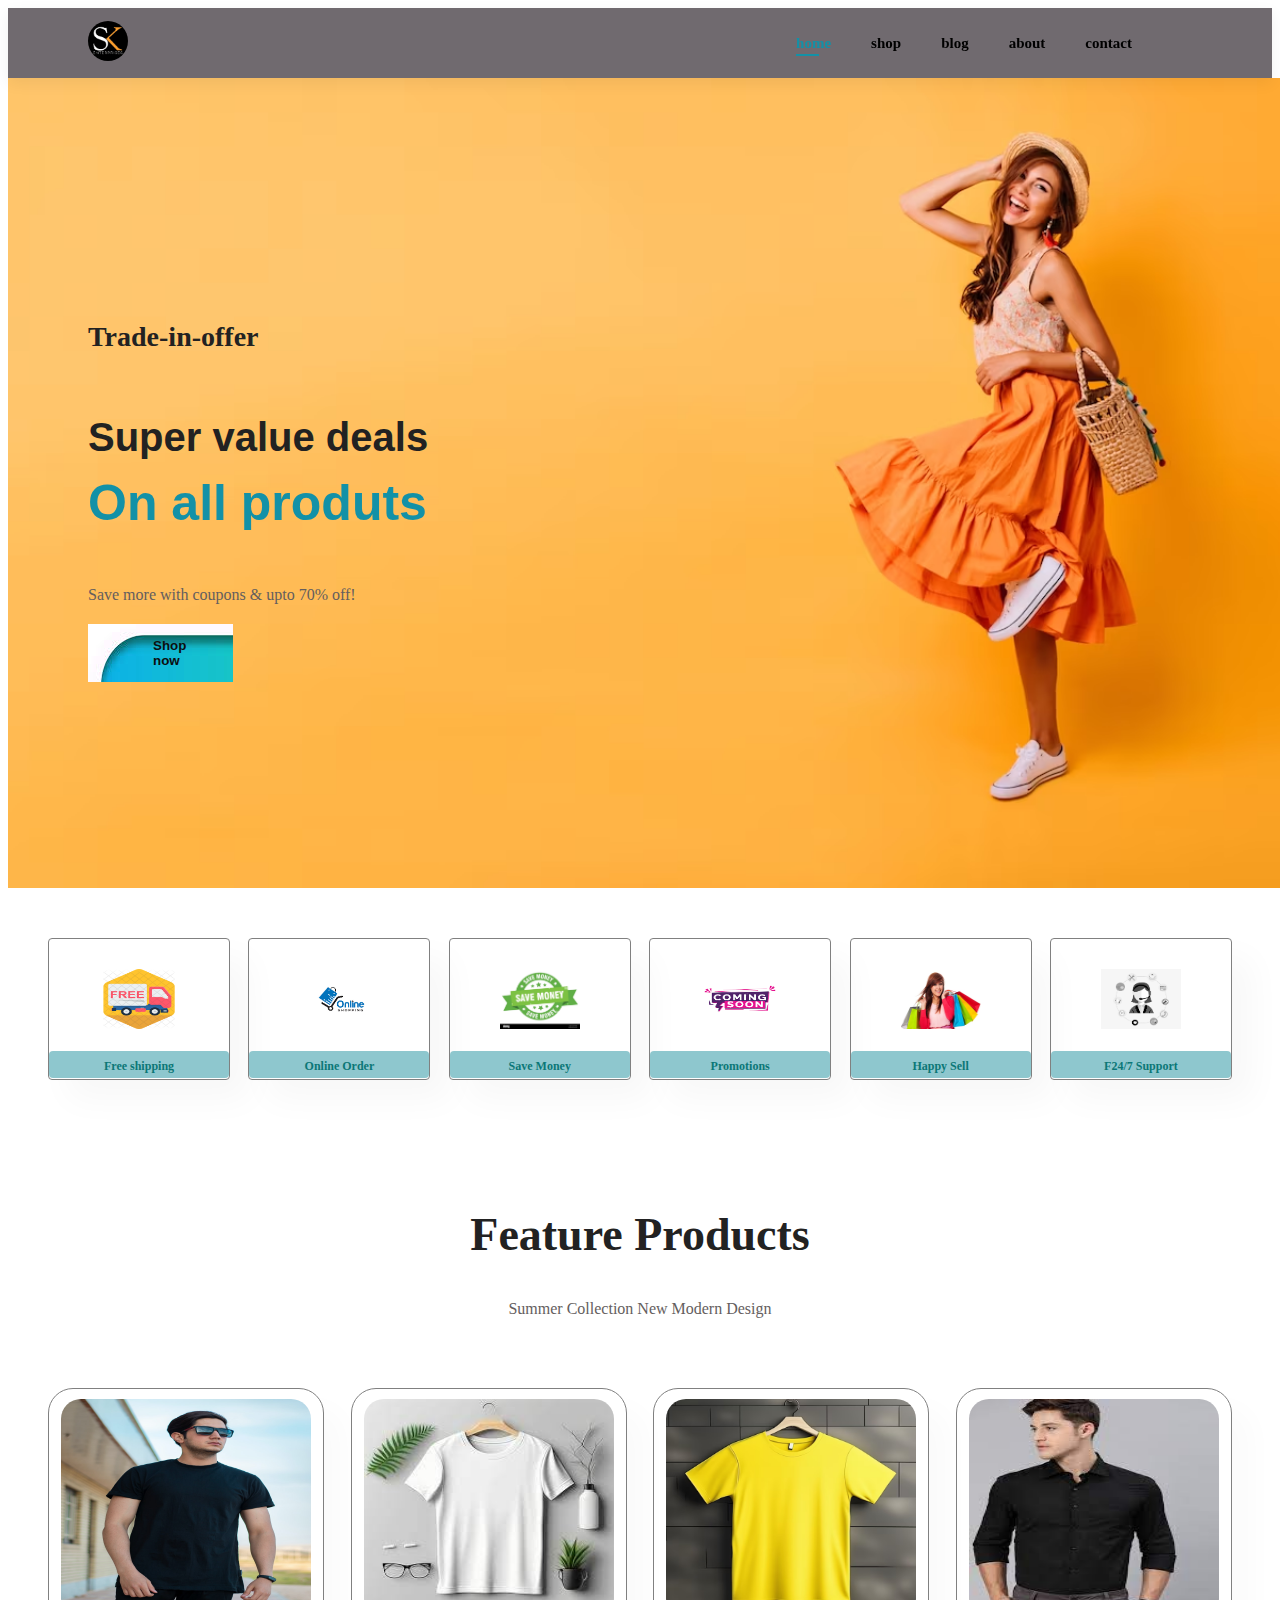
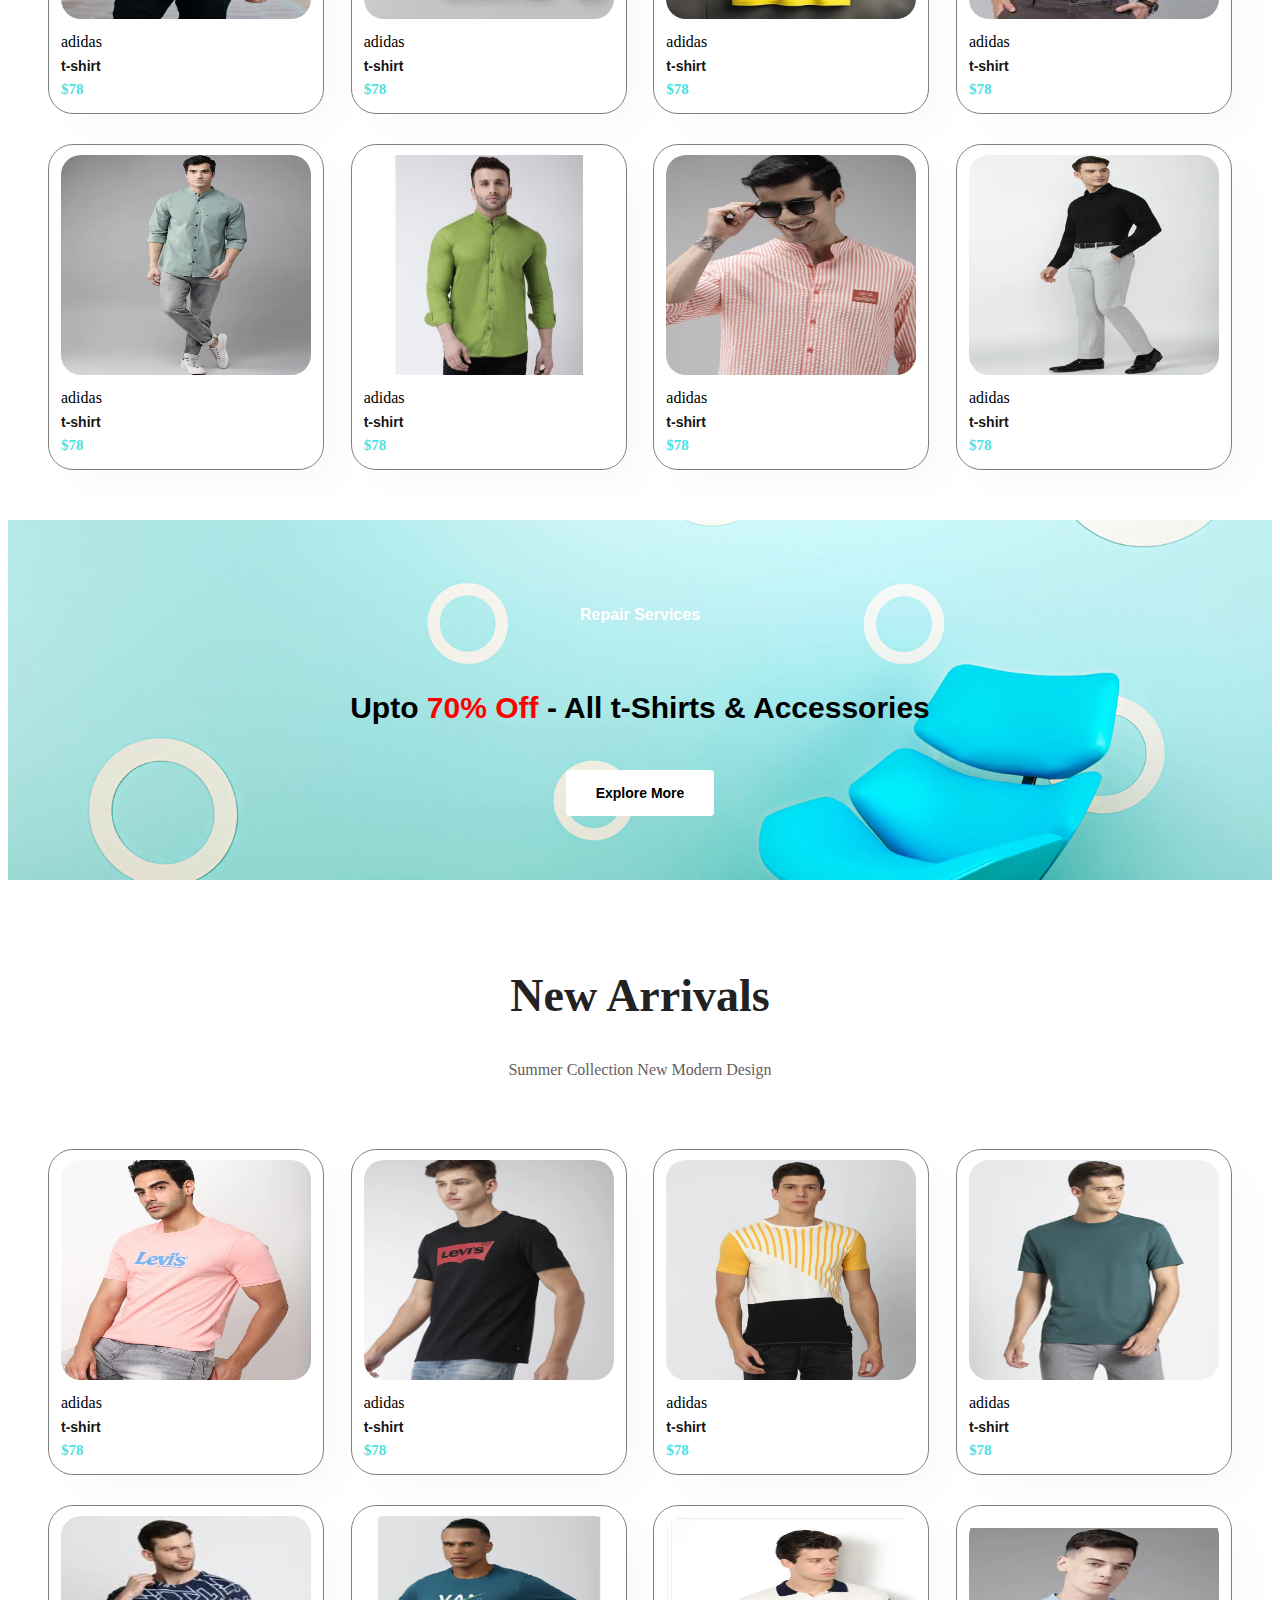
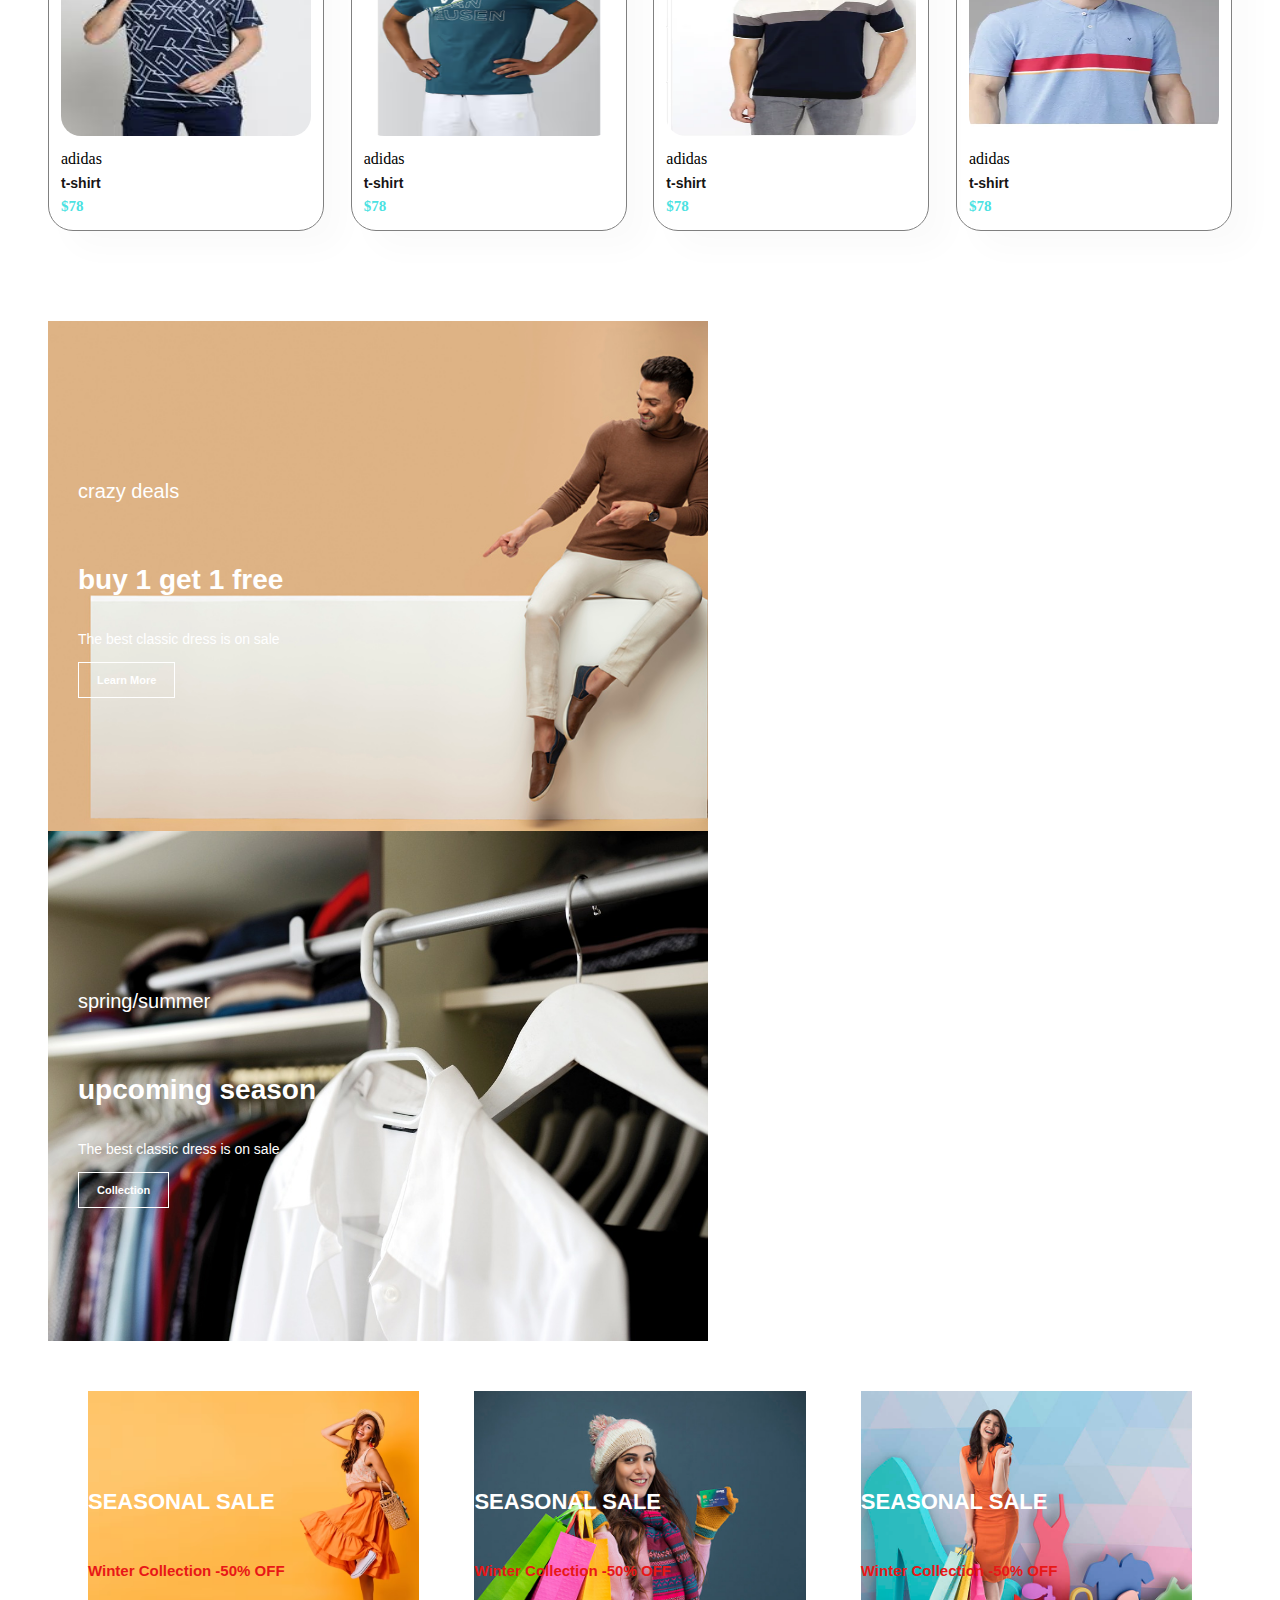
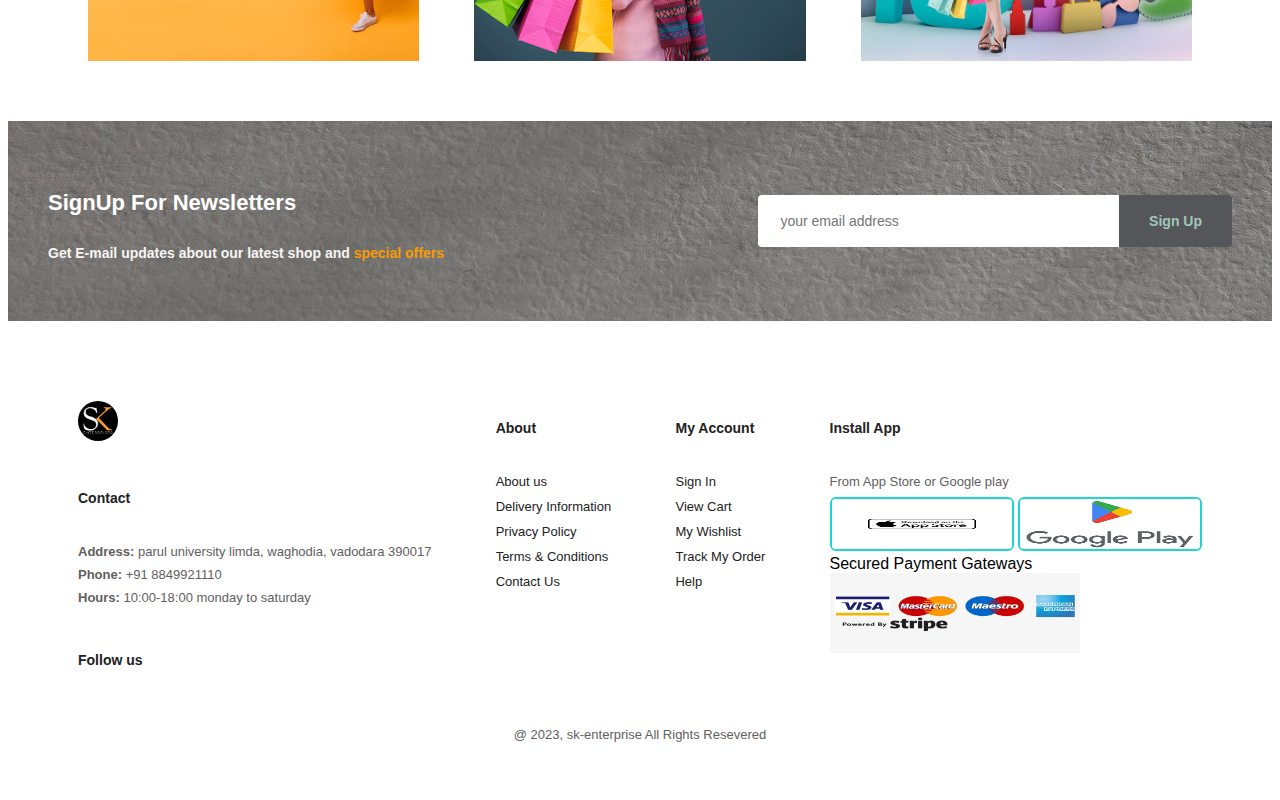
<file: index.html>
<!DOCTYPE html>
<html lang="en">
<head>
    <meta charset="UTF-8">
    <meta name="viewport" content="width=device-width, initial-scale=1.0">
    <title>garmentsecommerce</title>
    <link rel="stylesheet" href="style.css">
    <link rel="stylesheet" href="script.js">
    <link rel="stylesheet" href="https://cdnjs.cloudflare.com/ajax/libs/font-awesome/6.4.2/css/all.min.css" integrity="sha512-z3gLpd7yknf1YoNbCzqRKc4qyor8gaKU1qmn+CShxbuBusANI9QpRohGBreCFkKxLhei6S9CQXFEbbKuqLg0DA==" crossorigin="anonymous" referrerpolicy="no-referrer" />
</head>
<body>
    <section id="header">
        <a href="#"><img src="img/logo.png" class="logo" alt=""> </a>
        <div>
            <ul id="navbar">
                <li><a class="active"  href="index.html">home</a></li>
                <li><a href="shop.html">shop</a></li>
                <li><a href="blog.html">blog</a></li>
                <li><a href="about.html">about</a></li>
                <li><a href="index.contact">contact</a></li>
                <li id="lg-bag"><a href="cart.html"><i class="fa-solid fa-cart-shopping"></i></a></li>
                <a href="#" id="close"><i class="fa-solid fa-xmark"></i></a>
            </ul>
        </div>
        <div id="mobile">
            <a href="cart.html"><i class="fa-solid fa-cart-shopping"></i></a>
            <i id="bar" class="fas fa-outdent"></i>
        </div>
    </section>

    <section id="hero">
        <h4>Trade-in-offer</h4>
        <h2>Super value deals</h2>
        <h1>On all produts</h1>
        <p>Save more with coupons & upto 70% off!</p>
        <button href="shop.html">Shop now</button>

    </section>

    <section id="feature" class="section-p1">
        <div class="fe-box">
            <img src="img/f1.png"  alt="">
            <h6>Free shipping</h6>
        </div>
        <div class="fe-box">
            <img src="img/f2.png"  alt="">
            <h6>Online Order</h6>
        </div>
        <div class="fe-box">
            <img src="img/f3.jpg"  alt="">
            <h6>Save Money</h6>
        </div>
        <div class="fe-box">
            <img src="img/f4.png"  alt="">
            <h6>Promotions</h6>
        </div>
        <div class="fe-box">
            <img src="img/f5.avif"  alt="">
            <h6>Happy Sell</h6>
        </div>
        <div class="fe-box">
            <img src="img/f6.png"  alt="">
            <h6>F24/7 Support</h6>
        </div>
    </section>

    <section id="product1" class="section-p1">     
        <h2>Feature Products</h2>
        <p>Summer Collection New Modern Design</p>
        <div class="pro-container">
            <div class="pro">
                <img src="img/product/f1.jpeg" alt=""> 
                <div class="des">
                    <span>adidas</span>
                    <h5>t-shirt</h5>
                    <div class="star">
                        <i class="fas fa-star"></i>
                        <i class="fas fa-star"></i>
                        <i class="fas fa-star"></i>
                        <i class="fas fa-star"></i>
                        <i class="fas fa-star"></i>
                    </div>
                    <h4>$78</h4>
                </div>
                <a href="#"><i  class="fa-solid fa-cart-shopping "></i></a>
            </div>
            <div class="pro">
                <img src="img/product/f2.jpeg" alt=""> 
                <div class="des">
                    <span>adidas</span>
                    <h5>t-shirt</h5>
                    <div class="star">
                        <i class="fas fa-star"></i>
                        <i class="fas fa-star"></i>
                        <i class="fas fa-star"></i>
                        <i class="fas fa-star"></i>
                        <i class="fas fa-star"></i>
                    </div>
                    <h4>$78</h4>
                </div>
                <a href="#"><i  class="fa-solid fa-cart-shopping "></i></a>
            </div>
            <div class="pro">
                <img src="img/product/f3.avif" alt=""> 
                <div class="des">
                    <span>adidas</span>
                    <h5>t-shirt</h5>
                    <div class="star">
                        <i class="fas fa-star"></i>
                        <i class="fas fa-star"></i>
                        <i class="fas fa-star"></i>
                        <i class="fas fa-star"></i>
                        <i class="fas fa-star"></i>
                    </div>
                    <h4>$78</h4>
                </div>
                <a href="#"><i  class="fa-solid fa-cart-shopping "></i></a>
            </div>
            <div class="pro">
                <img src="img/product/f4.jpeg" alt=""> 
                <div class="des">
                    <span>adidas</span>
                    <h5>t-shirt</h5>
                    <div class="star">
                        <i class="fas fa-star"></i>
                        <i class="fas fa-star"></i>
                        <i class="fas fa-star"></i>
                        <i class="fas fa-star"></i>
                        <i class="fas fa-star"></i>
                    </div>
                    <h4>$78</h4>
                </div>
                <a href="#"><i  class="fa-solid fa-cart-shopping "></i></a>
            </div>
            <div class="pro">
                <img src="img/product/f5.webp" alt=""> 
                <div class="des">
                    <span>adidas</span>
                    <h5>t-shirt</h5>
                    <div class="star">
                        <i class="fas fa-star"></i>
                        <i class="fas fa-star"></i>
                        <i class="fas fa-star"></i>
                        <i class="fas fa-star"></i>
                        <i class="fas fa-star"></i>
                    </div>
                    <h4>$78</h4>
                </div>
                <a href="#"><i  class="fa-solid fa-cart-shopping "></i></a>
            </div>
            <div class="pro">
                <img src="img/product/f6.jpg" alt=""> 
                <div class="des">
                    <span>adidas</span>
                    <h5>t-shirt</h5>
                    <div class="star">
                        <i class="fas fa-star"></i>
                        <i class="fas fa-star"></i>
                        <i class="fas fa-star"></i>
                        <i class="fas fa-star"></i>
                        <i class="fas fa-star"></i>
                    </div>
                    <h4>$78</h4>
                </div>
                <a href="#"><i  class="fa-solid fa-cart-shopping "></i></a>
            </div>
            <div class="pro">
                <img src="img/product/f7.avif" alt=""> 
                <div class="des">
                    <span>adidas</span>
                    <h5>t-shirt</h5>
                    <div class="star">
                        <i class="fas fa-star"></i>
                        <i class="fas fa-star"></i>
                        <i class="fas fa-star"></i>
                        <i class="fas fa-star"></i>
                        <i class="fas fa-star"></i>
                    </div>
                    <h4>$78</h4>
                </div>
                <a href="#"><i  class="fa-solid fa-cart-shopping "></i></a>
            </div>
            <div class="pro">
                <img src="img/product/f8.webp" alt=""> 
                <div class="des">
                    <span>adidas</span>
                    <h5>t-shirt</h5>
                    <div class="star">
                        <i class="fas fa-star"></i>
                        <i class="fas fa-star"></i>
                        <i class="fas fa-star"></i>
                        <i class="fas fa-star"></i>
                        <i class="fas fa-star"></i>
                    </div>
                    <h4>$78</h4>
                </div>
                <a href="#"><i  class="fa-solid fa-cart-shopping "></i></a>
            </div>
        </div>
    </section>

    <section id="banner">
        <h4>Repair Services</h4>
        <h2>Upto <span>70% Off</span> - All t-Shirts & Accessories</h2>
        <button class="normal">Explore More</button>
    </section>

    <section id="product1" class="section-p1">     
        <h2>New Arrivals</h2>
        <p>Summer Collection New Modern Design</p>
        <div class="pro-container">
            <div class="pro">
                <img src="img/product/n1.webp" alt=""> 
                <div class="des">
                    <span>adidas</span>
                    <h5>t-shirt</h5>
                    <div class="star">
                        <i class="fas fa-star"></i>
                        <i class="fas fa-star"></i>
                        <i class="fas fa-star"></i>
                        <i class="fas fa-star"></i>
                        <i class="fas fa-star"></i>
                    </div>
                    <h4>$78</h4>
                </div>
                <a href="#"><i  class="fa-solid fa-cart-shopping "></i></a>
            </div>
            <div class="pro">
                <img src="img/product/n2.webp" alt=""> 
                <div class="des">
                    <span>adidas</span>
                    <h5>t-shirt</h5>
                    <div class="star">
                        <i class="fas fa-star"></i>
                        <i class="fas fa-star"></i>
                        <i class="fas fa-star"></i>
                        <i class="fas fa-star"></i>
                        <i class="fas fa-star"></i>
                    </div>
                    <h4>$78</h4>
                </div>
                <a href="#"><i  class="fa-solid fa-cart-shopping "></i></a>
            </div>
            <div class="pro">
                <img src="img/product/n3.webp" alt=""> 
                <div class="des">
                    <span>adidas</span>
                    <h5>t-shirt</h5>
                    <div class="star">
                        <i class="fas fa-star"></i>
                        <i class="fas fa-star"></i>
                        <i class="fas fa-star"></i>
                        <i class="fas fa-star"></i>
                        <i class="fas fa-star"></i>
                    </div>
                    <h4>$78</h4>
                </div>
                <a href="#"><i  class="fa-solid fa-cart-shopping "></i></a>
            </div>
            <div class="pro">
                <img src="img/product/n4.avif" alt=""> 
                <div class="des">
                    <span>adidas</span>
                    <h5>t-shirt</h5>
                    <div class="star">
                        <i class="fas fa-star"></i>
                        <i class="fas fa-star"></i>
                        <i class="fas fa-star"></i>
                        <i class="fas fa-star"></i>
                        <i class="fas fa-star"></i>
                    </div>
                    <h4>$78</h4>
                </div>
                <a href="#"><i  class="fa-solid fa-cart-shopping "></i></a>
            </div>
            <div class="pro">
                <img src="img/product/n5.jpeg" alt=""> 
                <div class="des">
                    <span>adidas</span>
                    <h5>t-shirt</h5>
                    <div class="star">
                        <i class="fas fa-star"></i>
                        <i class="fas fa-star"></i>
                        <i class="fas fa-star"></i>
                        <i class="fas fa-star"></i>
                        <i class="fas fa-star"></i>
                    </div>
                    <h4>$78</h4>
                </div>
                <a href="#"><i  class="fa-solid fa-cart-shopping "></i></a>
            </div>
            <div class="pro">
                <img src="img/product/n6.avif" alt=""> 
                <div class="des">
                    <span>adidas</span>
                    <h5>t-shirt</h5>
                    <div class="star">
                        <i class="fas fa-star"></i>
                        <i class="fas fa-star"></i>
                        <i class="fas fa-star"></i>
                        <i class="fas fa-star"></i>
                        <i class="fas fa-star"></i>
                    </div>
                    <h4>$78</h4>
                </div>
                <a href="#"><i  class="fa-solid fa-cart-shopping "></i></a>
            </div>
            <div class="pro">
                <img src="img/product/n7.webp" alt=""> 
                <div class="des">
                    <span>adidas</span>
                    <h5>t-shirt</h5>
                    <div class="star">
                        <i class="fas fa-star"></i>
                        <i class="fas fa-star"></i>
                        <i class="fas fa-star"></i>
                        <i class="fas fa-star"></i>
                        <i class="fas fa-star"></i>
                    </div>
                    <h4>$78</h4>
                </div>
                <a href="#"><i  class="fa-solid fa-cart-shopping "></i></a>
            </div>
            <div class="pro">
                <img src="img/product/n8.webp" alt=""> 
                <div class="des">
                    <span>adidas</span>
                    <h5>t-shirt</h5>
                    <div class="star">
                        <i class="fas fa-star"></i>
                        <i class="fas fa-star"></i>
                        <i class="fas fa-star"></i>
                        <i class="fas fa-star"></i>
                        <i class="fas fa-star"></i>
                    </div>
                    <h4>$78</h4>
                </div>
                <a href="#"><i  class="fa-solid fa-cart-shopping "></i></a>
            </div>
        </div>
    </section>

    <section id="sm-banner" class="section-p1">
        <div class="banner-box">
            <h4>crazy deals</h4>
            <h2>buy 1 get 1 free</h2>
            <span>The best classic dress is on sale</span>
            <button class="white">Learn More</button>
        </div>
        <div class="banner-box banner-box2">
            <h4>spring/summer</h4>
            <h2>upcoming season</h2>
            <span>The best classic dress is on sale</span>
            <button class="white">Collection</button>
        </div>
    </section>

    <section id="banner3">
        <div class="banner-box">
            <h2>SEASONAL SALE</h2>
            <h3>Winter Collection -50% OFF</h3>
        </div>
        <div class="banner-box banner-box2">
            <h2>SEASONAL SALE</h2>
            <h3>Winter Collection -50% OFF</h3>
        </div>
        <div class="banner-box banner-box3">
            <h2>SEASONAL SALE</h2>
            <h3>Winter Collection -50% OFF</h3>
        </div>
    </section>

    <section id="newsletter" class="section-p1 section-m1">
        <div class="newstext">
            <h4>SignUp For Newsletters</h4>
            <p>Get E-mail updates about our latest shop and <span>special offers</span></p>
        </div>
        <div class="form">
            <input  type="text" placeholder="your email address">
            <button class="normal">Sign Up</button>

        </div>
    </section>
    <footer class="section-p1">
        <div class="col">
            <img  class="logo"    src="img/logo.png" alt="">
            <h4>Contact</h4>
            <p><strong>Address: </strong>parul university limda, waghodia, vadodara 390017</p>
            <p><strong>Phone: </strong>+91 8849921110</p>
            <p><strong>Hours: </strong>10:00-18:00 monday to saturday</p>
            <div class="follow">
                <h4>Follow us</h4>
                <div class="icon">
                    <i class="fab fa-facebook-f"></i>
                    <i class="fab fa-twitter"></i>
                    <i class="fab fa-instagram"></i>
                    <i class="fab fa-pinterest-p"></i>
                    <i class="fab fa-youtube"></i>
                </div>
            </div>
        </div>

        <div class="col">
            <h4>About</h4>
            <a href="#">About us</a>
            <a href="#">Delivery Information</a>
            <a href="#">Privacy Policy</a>
            <a href="#">Terms & Conditions</a>
            <a href="#">Contact Us</a>
        </div>
        <div class="col">
            <h4>My Account</h4>
            <a href="#">Sign In</a>
            <a href="#">View Cart</a>
            <a href="#">My Wishlist</a>
            <a href="#">Track My Order</a>
            <a href="#">Help</a>
        </div>
        <div class="col install">
            <h4>Install App</h4>
            <p>From App Store or Google play</p>
            <div class="row">
                <img src="img/pay/app.png" alt="">
                <img src="img/pay/play.png" alt="">
            </div>
            <div>Secured Payment Gateways</div>
            <img class="pay" src="img/pay/payment.png" alt="">
        </div>

        <div class="copyright">
            <p>@ 2023, sk-enterprise All Rights Resevered </p>
        </div>
    </footer>

    <script src="script.js"> </script>
</body>
</html>
</file>
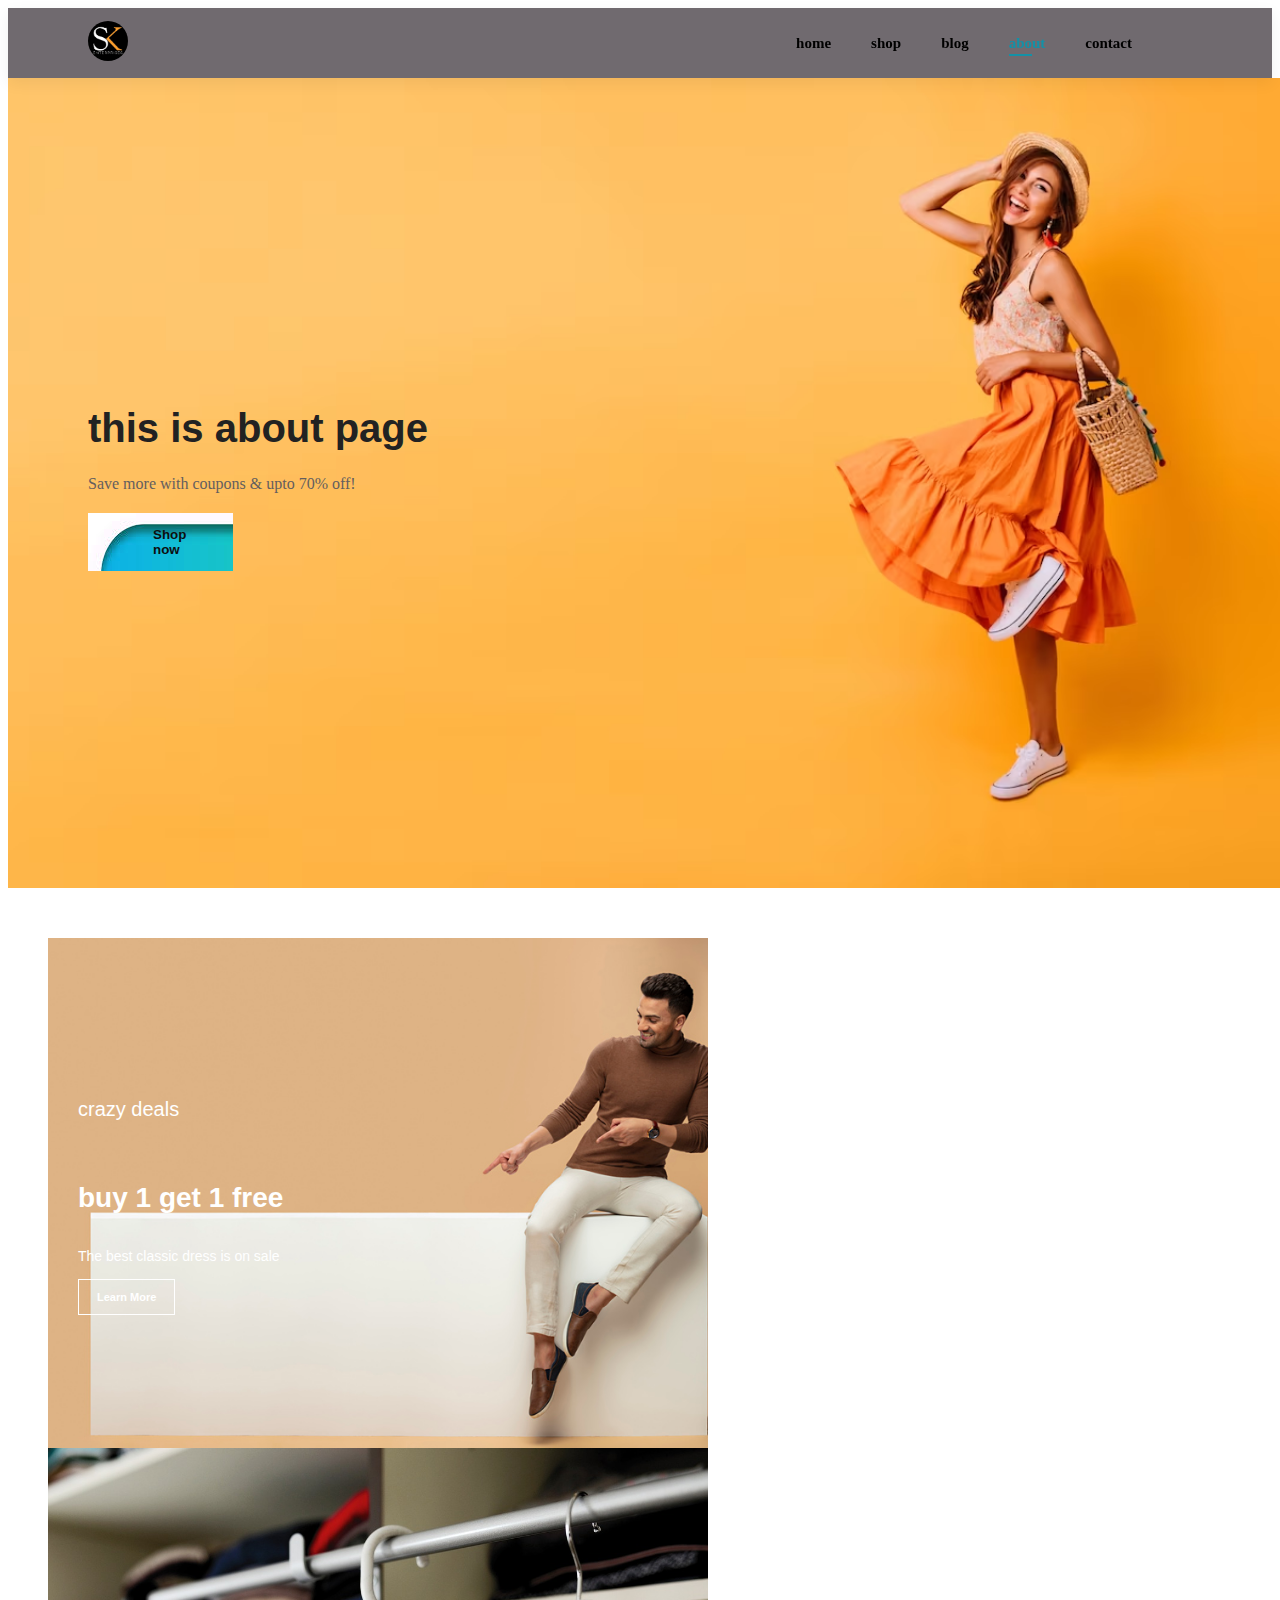
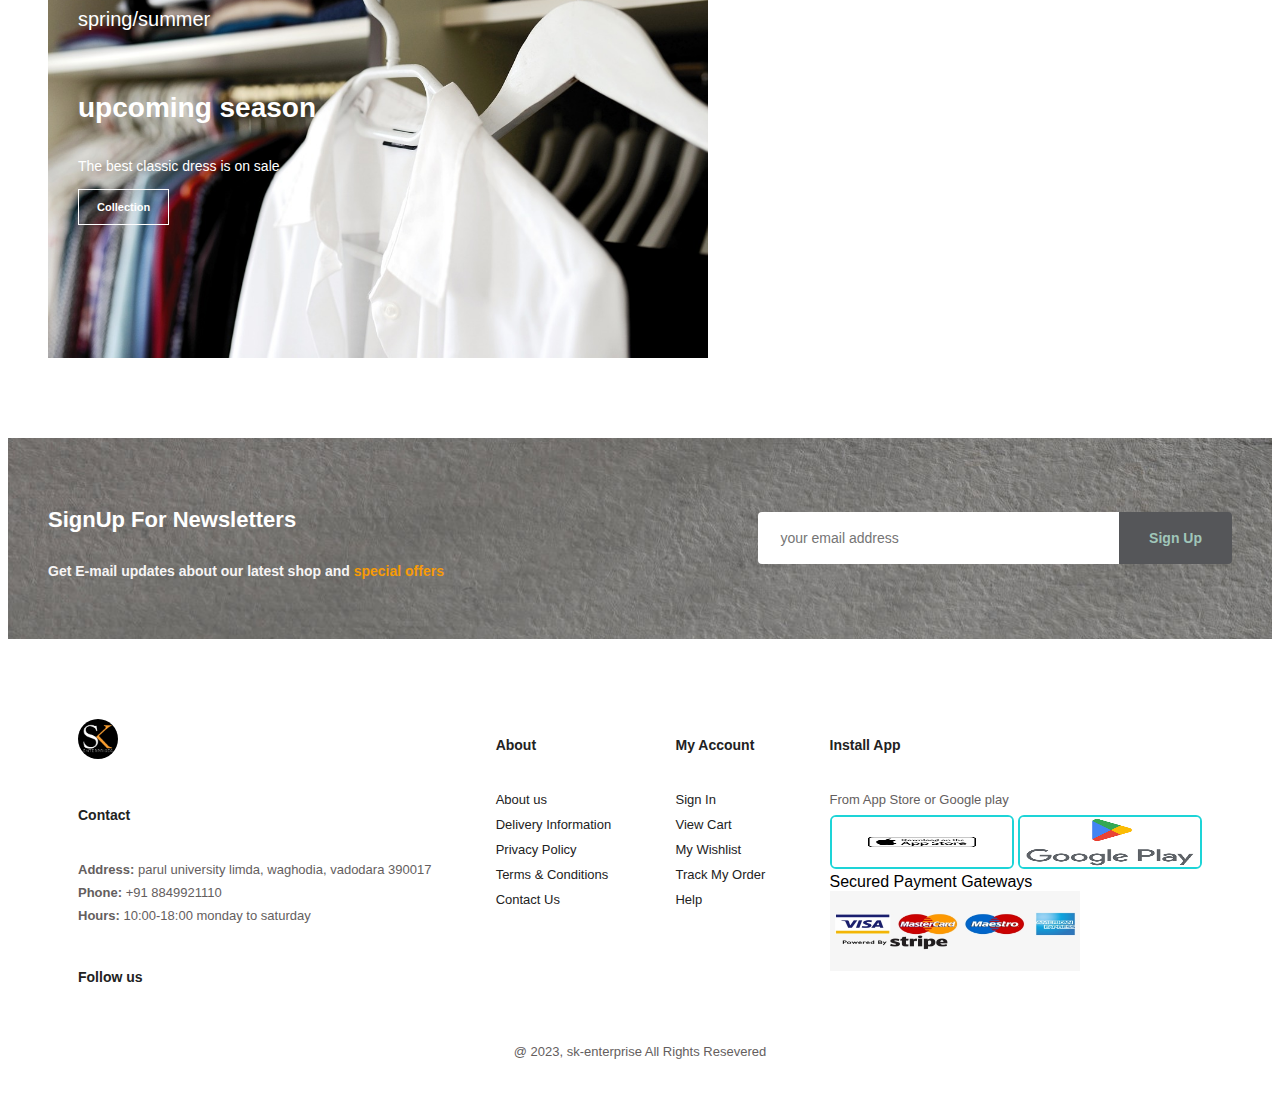
<file: about.html>
<!DOCTYPE html>
<html lang="en">
<head>
    <meta charset="UTF-8">
    <meta name="viewport" content="width=device-width, initial-scale=1.0">
    <title>garmentsecommerce</title>
    <link rel="stylesheet" href="style.css">
    <link rel="stylesheet" href="script.js">
    <link rel="stylesheet" href="https://cdnjs.cloudflare.com/ajax/libs/font-awesome/6.4.2/css/all.min.css" integrity="sha512-z3gLpd7yknf1YoNbCzqRKc4qyor8gaKU1qmn+CShxbuBusANI9QpRohGBreCFkKxLhei6S9CQXFEbbKuqLg0DA==" crossorigin="anonymous" referrerpolicy="no-referrer" />
</head>
<body>
    <section id="header">
        <a href="#"><img src="img/logo.png" class="logo" alt=""> </a>
        <div>
            <ul id="navbar">
                <li><a href="index.html">home</a></li>
                <li><a href="shop.html">shop</a></li>
                <li><a href="blog.html">blog</a></li>
                <li><a class="active"  href="about.html">about</a></li>
                <li><a href="index.contact">contact</a></li>
                <li id="lg-bag"><a href="cart.html"><i class="fa-solid fa-cart-shopping"></i></a></li>
                <a href="#" id="close"><i class="fa-solid fa-xmark"></i></a>
            </ul>
        </div>
        <div id="mobile">
            <a href="cart.html"><i class="fa-solid fa-cart-shopping"></i></a>
            <i id="bar" class="fas fa-outdent"></i>
        </div>
    </section>

    <section id="hero">
        <h2>this is about page</h2>
        <p>Save more with coupons & upto 70% off!</p>
        <button>Shop now</button>

    </section>

    <section id="sm-banner" class="section-p1">
        <div class="banner-box">
            <h4>crazy deals</h4>
            <h2>buy 1 get 1 free</h2>
            <span>The best classic dress is on sale</span>
            <button class="white">Learn More</button>
        </div>
        <div class="banner-box banner-box2">
            <h4>spring/summer</h4>
            <h2>upcoming season</h2>
            <span>The best classic dress is on sale</span>
            <button class="white">Collection</button>
        </div>
    </section>


    <section id="newsletter" class="section-p1 section-m1">
        <div class="newstext">
            <h4>SignUp For Newsletters</h4>
            <p>Get E-mail updates about our latest shop and <span>special offers</span></p>
        </div>
        <div class="form">
            <input  type="text" placeholder="your email address">
            <button class="normal">Sign Up</button>

        </div>
    </section>
    <footer class="section-p1">
        <div class="col">
            <img  class="logo"    src="img/logo.png" alt="">
            <h4>Contact</h4>
            <p><strong>Address: </strong>parul university limda, waghodia, vadodara 390017</p>
            <p><strong>Phone: </strong>+91 8849921110</p>
            <p><strong>Hours: </strong>10:00-18:00 monday to saturday</p>
            <div class="follow">
                <h4>Follow us</h4>
                <div class="icon">
                    <i class="fab fa-facebook-f"></i>
                    <i class="fab fa-twitter"></i>
                    <i class="fab fa-instagram"></i>
                    <i class="fab fa-pinterest-p"></i>
                    <i class="fab fa-youtube"></i>
                </div>
            </div>
        </div>

        <div class="col">
            <h4>About</h4>
            <a href="#">About us</a>
            <a href="#">Delivery Information</a>
            <a href="#">Privacy Policy</a>
            <a href="#">Terms & Conditions</a>
            <a href="#">Contact Us</a>
        </div>
        <div class="col">
            <h4>My Account</h4>
            <a href="#">Sign In</a>
            <a href="#">View Cart</a>
            <a href="#">My Wishlist</a>
            <a href="#">Track My Order</a>
            <a href="#">Help</a>
        </div>
        <div class="col install">
            <h4>Install App</h4>
            <p>From App Store or Google play</p>
            <div class="row">
                <img src="img/pay/app.png" alt="">
                <img src="img/pay/play.png" alt="">
            </div>
            <div>Secured Payment Gateways</div>
            <img class="pay" src="img/pay/payment.png" alt="">
        </div>

        <div class="copyright">
            <p>@ 2023, sk-enterprise All Rights Resevered </p>
        </div>
    </footer>

    <script src="script.js"> </script>
</body>
</html>
</file>
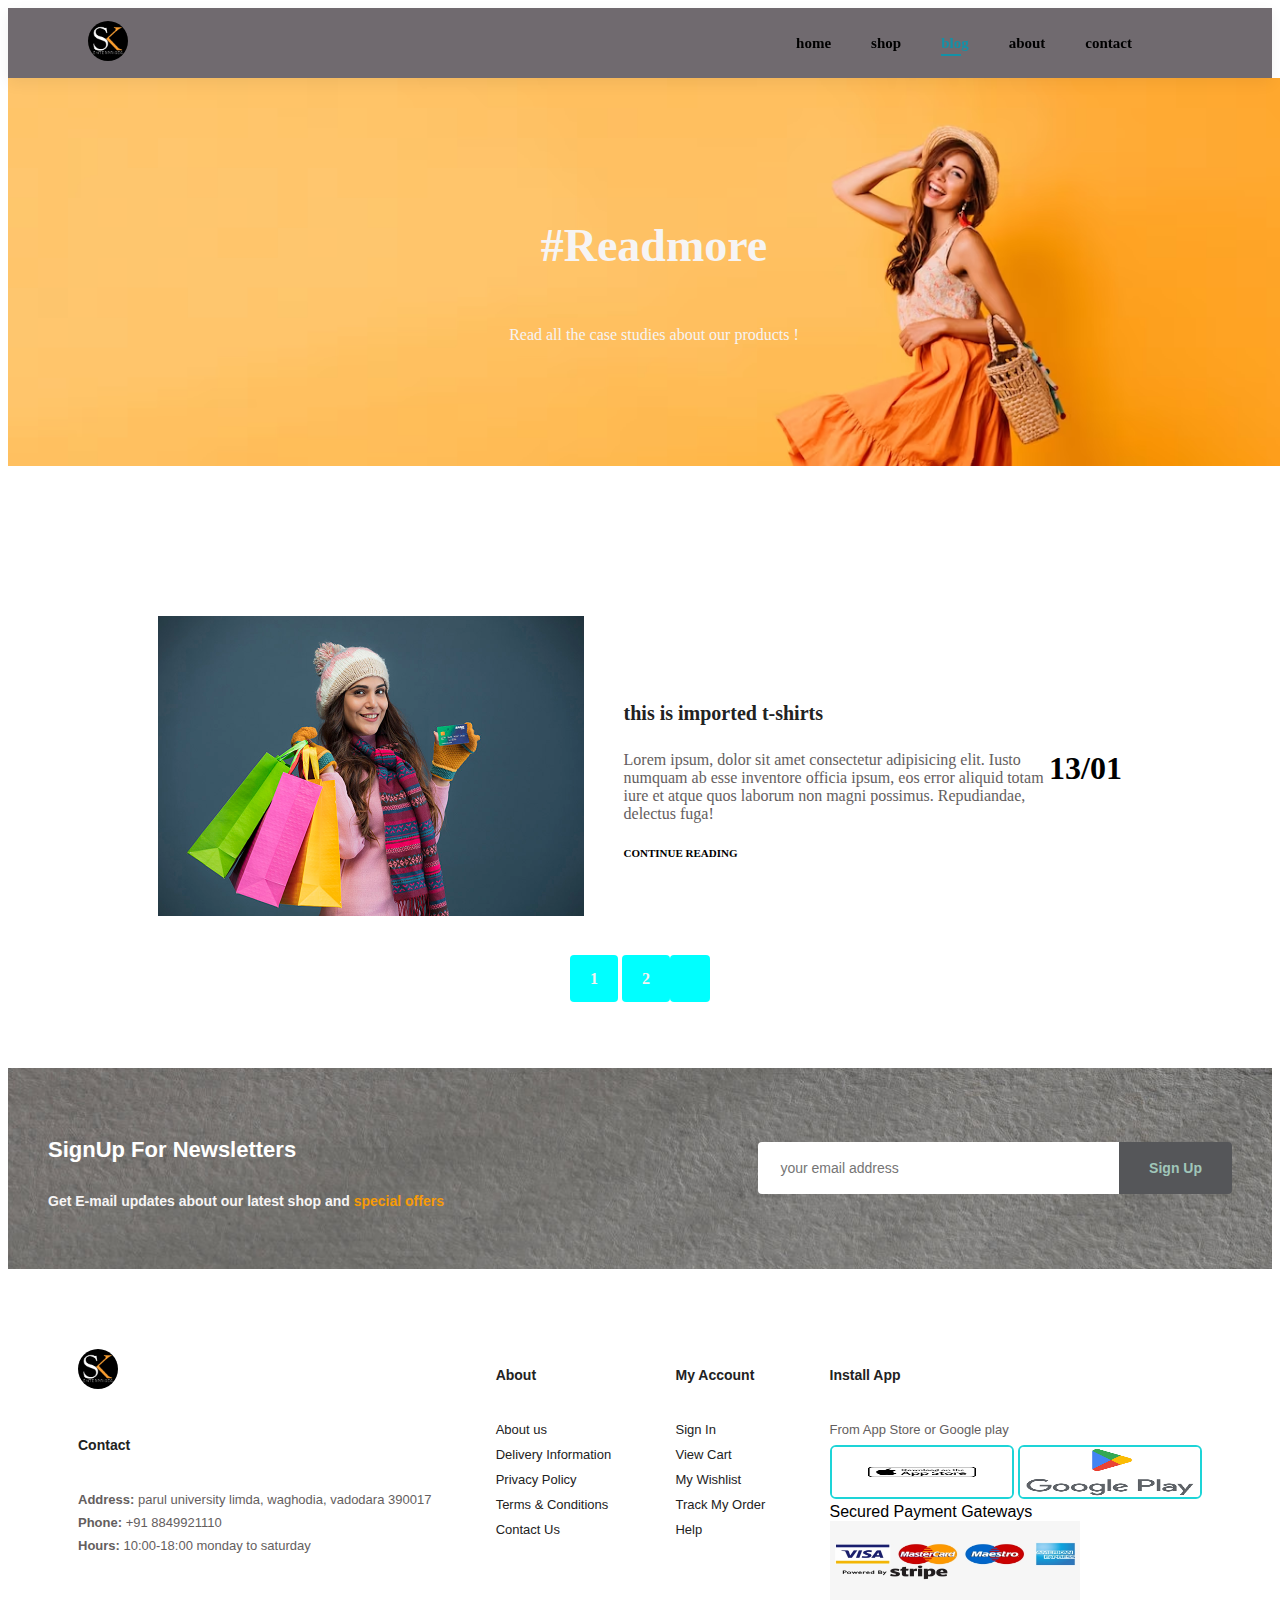
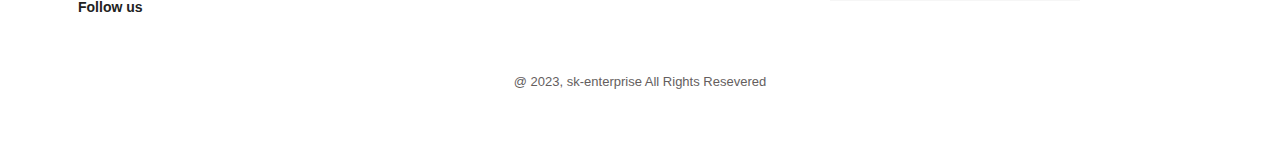
<file: blog.html>
<!DOCTYPE html>
<html lang="en">
<head>
    <meta charset="UTF-8">
    <meta name="viewport" content="width=device-width, initial-scale=1.0">
    <title>garmentsecommerce</title>
    <link rel="stylesheet" href="style.css">
    <link rel="stylesheet" href="script.js">
    <link rel="stylesheet" href="https://cdnjs.cloudflare.com/ajax/libs/font-awesome/6.4.2/css/all.min.css" integrity="sha512-z3gLpd7yknf1YoNbCzqRKc4qyor8gaKU1qmn+CShxbuBusANI9QpRohGBreCFkKxLhei6S9CQXFEbbKuqLg0DA==" crossorigin="anonymous" referrerpolicy="no-referrer" />
</head>
<body>
    <section id="header">
        <a href="#"><img src="img/logo.png" class="logo" alt=""> </a>
        <div>
            <ul id="navbar">
                <li><a href="index.html">home</a></li>
                <li><a href="index.shop">shop</a></li>
                <li><a class="active" href="index.blog">blog</a></li>
                <li><a href="index.about">about</a></li>
                <li><a href="index.contact">contact</a></li>
                <li id="lg-bag"><a href="cart.html"><i class="fa-solid fa-cart-shopping"></i></a></li>
                <a href="#" id="close"><i class="fa-solid fa-xmark"></i></a>
            </ul>
        </div>
        <div id="mobile">
            <a href="cart.html"><i class="fa-solid fa-cart-shopping"></i></a>
            <i id="bar" class="fas fa-outdent"></i>
        </div>
    </section>

    <section id="page-header" class="blog-header">
        <h2>#Readmore</h2>
        <p>Read all the case studies about our products !</p>
    </section>

    <section id="blog">
        <div class="blog-box">
            <div class="blog-img">
                <img src="img/ban1.jpg" alt="">
            </div>
            <div class="blog-details">
                <h4>this is imported t-shirts</h4>
                <p>Lorem ipsum, dolor sit amet 
                    consectetur adipisicing elit.
                     Iusto numquam ab esse inventore 
                     officia ipsum, eos error aliquid 
                     totam iure et atque quos laborum 
                     non magni possimus. Repudiandae,
                      delectus fuga!</p>
                <a href="#">CONTINUE READING</a>      
            </div>
            <h1>13/01</h1>
        </div> 
    </section>

    <section id="pagination" class="section-p1">
        <a href="#">1</a>
        <a href="#">2</a>
        <a href="#"><i class="fa-solid fa-arrow-right-long"></i></a>
    </section>

    <section id="newsletter" class="section-p1 section-m1">
        <div class="newstext">
            <h4>SignUp For Newsletters</h4>
            <p>Get E-mail updates about our latest shop and <span>special offers</span></p>
        </div>
        <div class="form">
            <input  type="text" placeholder="your email address">
            <button class="normal">Sign Up</button>

        </div>
    </section>
    <footer class="section-p1">
        <div class="col">
            <img  class="logo"    src="img/logo.png" alt="">
            <h4>Contact</h4>
            <p><strong>Address: </strong>parul university limda, waghodia, vadodara 390017</p>
            <p><strong>Phone: </strong>+91 8849921110</p>
            <p><strong>Hours: </strong>10:00-18:00 monday to saturday</p>
            <div class="follow">
                <h4>Follow us</h4>
                <div class="icon">
                    <i class="fab fa-facebook-f"></i>
                    <i class="fab fa-twitter"></i>
                    <i class="fab fa-instagram"></i>
                    <i class="fab fa-pinterest-p"></i>
                    <i class="fab fa-youtube"></i>
                </div>
            </div>
        </div>

        <div class="col">
            <h4>About</h4>
            <a href="#">About us</a>
            <a href="#">Delivery Information</a>
            <a href="#">Privacy Policy</a>
            <a href="#">Terms & Conditions</a>
            <a href="#">Contact Us</a>
        </div>
        <div class="col">
            <h4>My Account</h4>
            <a href="#">Sign In</a>
            <a href="#">View Cart</a>
            <a href="#">My Wishlist</a>
            <a href="#">Track My Order</a>
            <a href="#">Help</a>
        </div>
        <div class="col install">
            <h4>Install App</h4>
            <p>From App Store or Google play</p>
            <div class="row">
                <img src="img/pay/app.png" alt="">
                <img src="img/pay/play.png" alt="">
            </div>
            <div>Secured Payment Gateways</div>
            <img class="pay" src="img/pay/payment.png" alt="">
        </div>

        <div class="copyright">
            <p>@ 2023, sk-enterprise All Rights Resevered </p>
        </div>
    </footer>

    <script src="script.js"> </script>
</body>
</html>
</file>
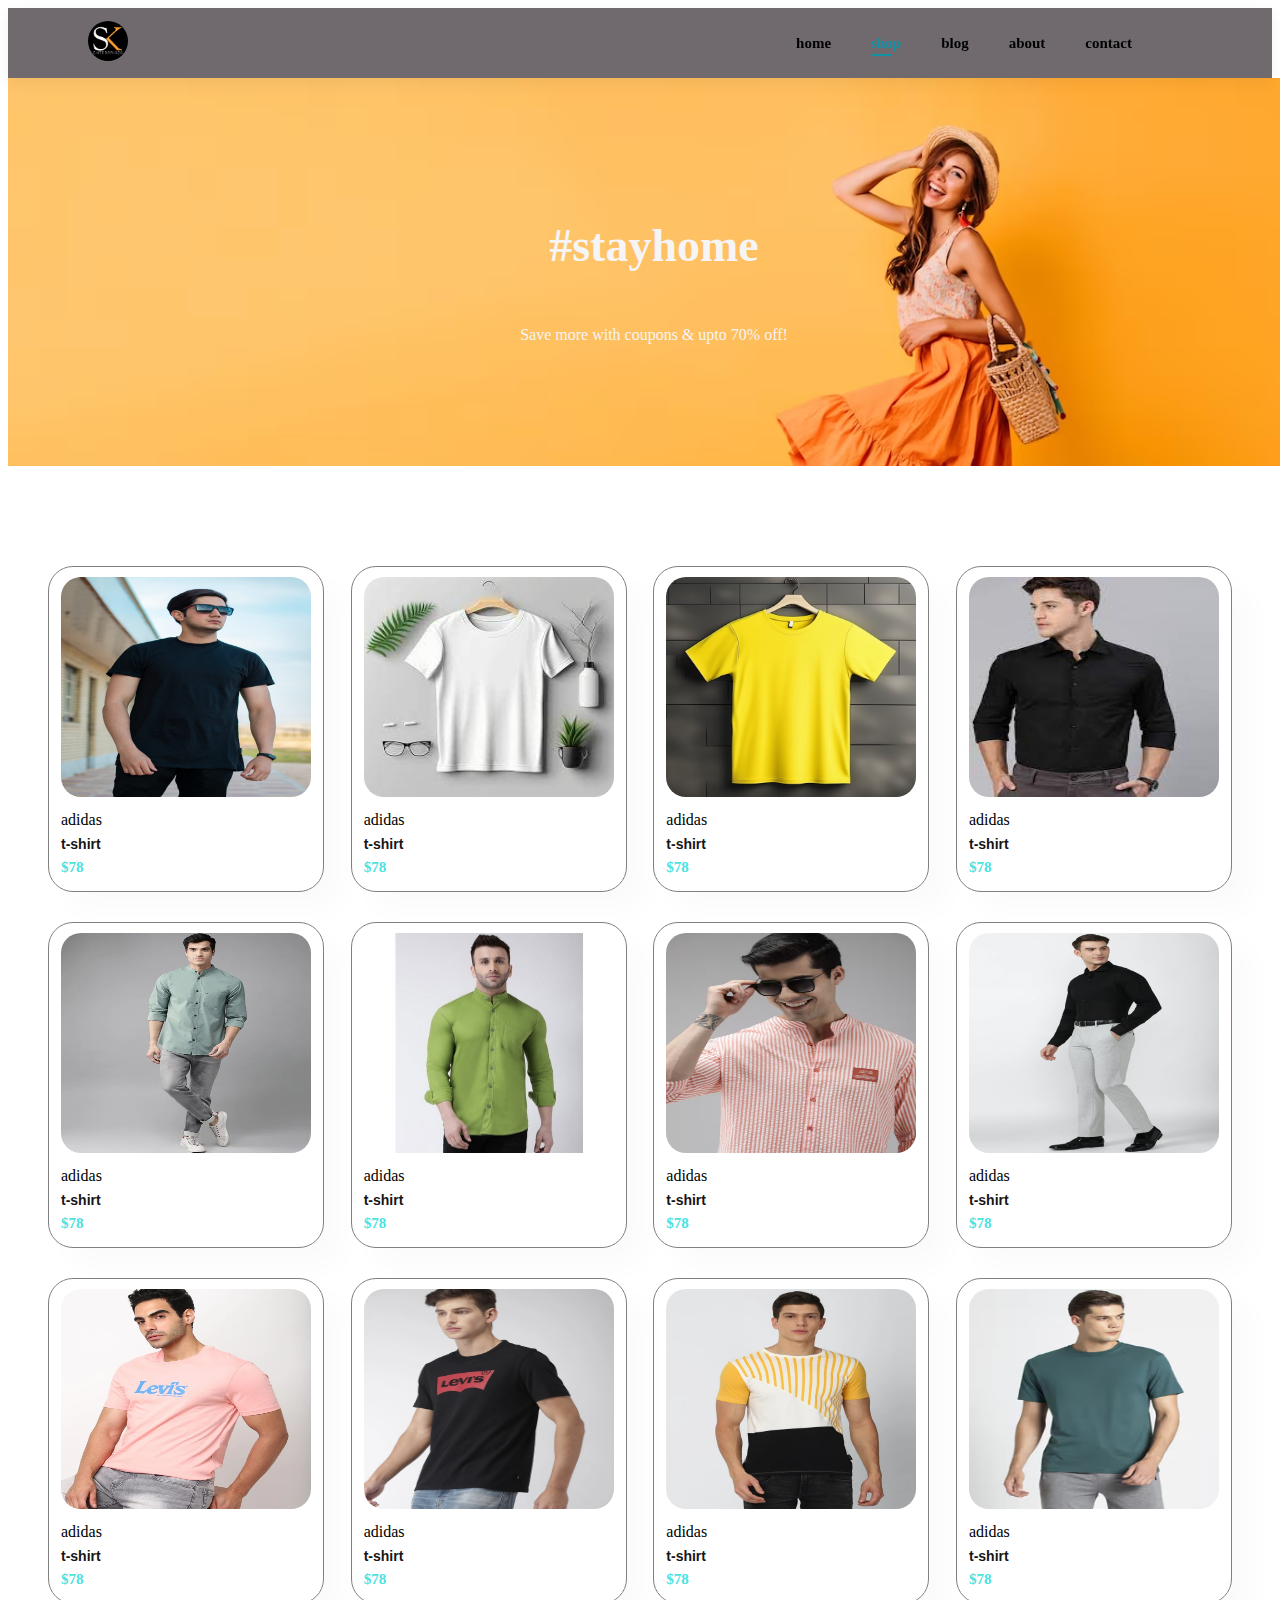
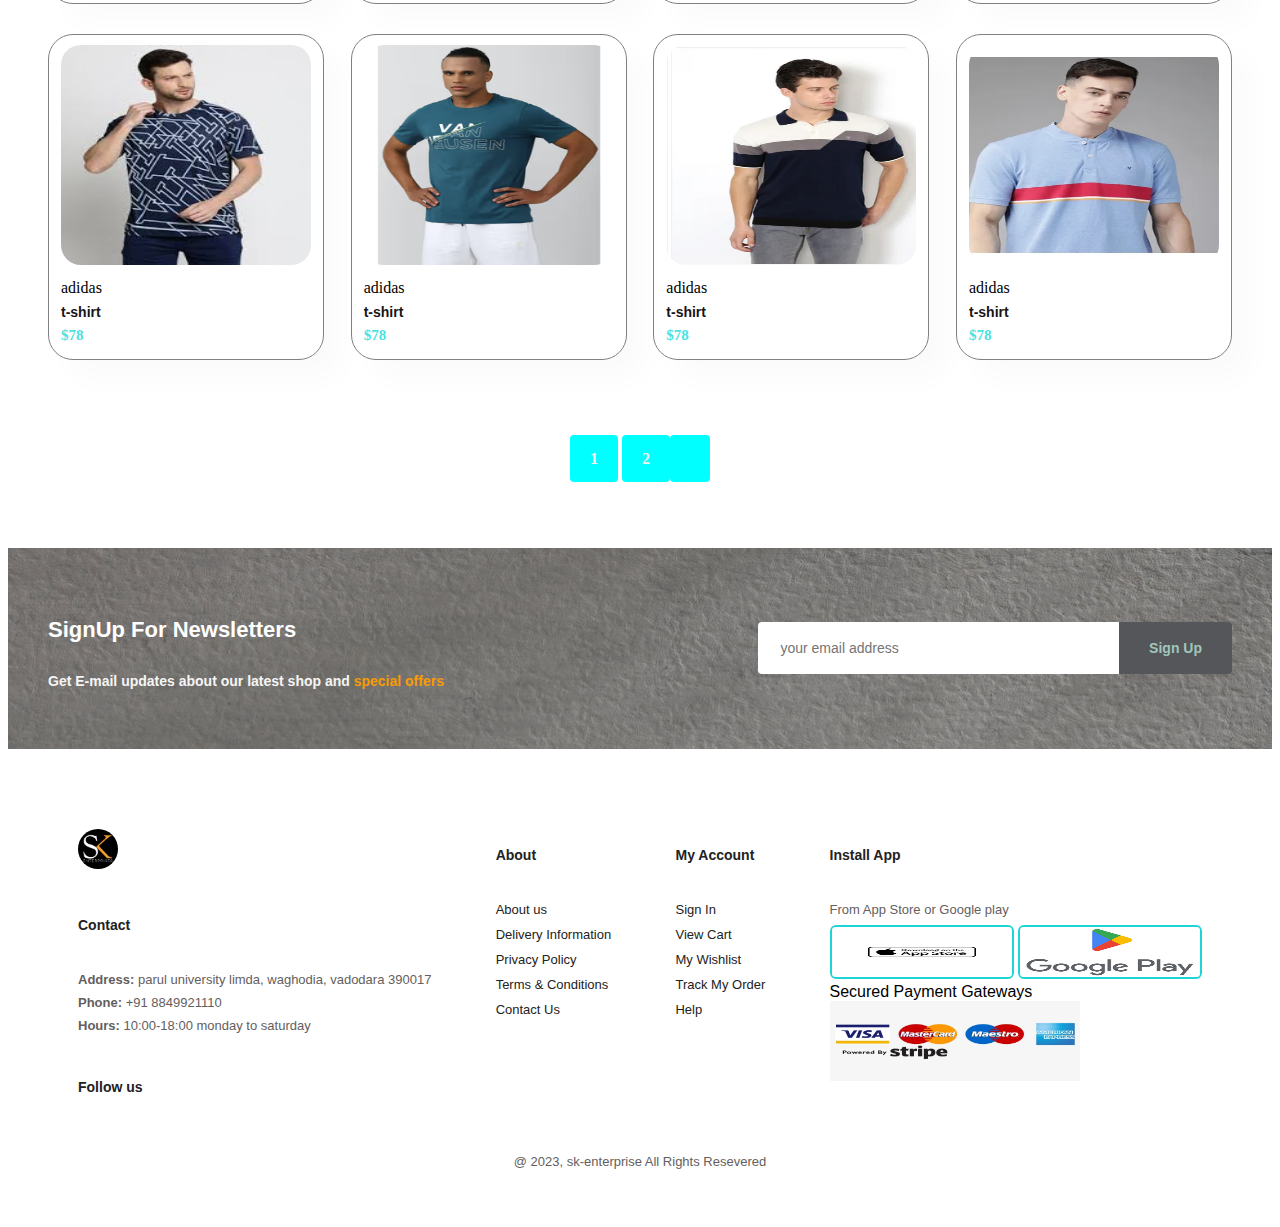
<file: shop.html>
<!DOCTYPE html>
<html lang="en">
<head>
    <meta charset="UTF-8">
    <meta name="viewport" content="width=device-width, initial-scale=1.0">
    <title>garmentsecommerce</title>
    <link rel="stylesheet" href="style.css">
    <link rel="stylesheet" href="script.js">
    <link rel="stylesheet" href="https://cdnjs.cloudflare.com/ajax/libs/font-awesome/6.4.2/css/all.min.css" integrity="sha512-z3gLpd7yknf1YoNbCzqRKc4qyor8gaKU1qmn+CShxbuBusANI9QpRohGBreCFkKxLhei6S9CQXFEbbKuqLg0DA==" crossorigin="anonymous" referrerpolicy="no-referrer" />
</head>
<body>
    <section id="header">
        <a href="#"><img src="img/logo.png" class="logo" alt=""> </a>
        <div>
            <ul id="navbar">
                <li><a href="index.html">home</a></li>
                <li><a class="active" href="index.shop">shop</a></li>
                <li><a href="index.blog">blog</a></li>
                <li><a href="index.about">about</a></li>
                <li><a href="index.contact">contact</a></li>
                <li id="lg-bag"><a href="cart.html"><i class="fa-solid fa-cart-shopping"></i></a></li>
                <a href="#" id="close"><i class="fa-solid fa-xmark"></i></a>
            </ul>
        </div>
        <div id="mobile">
            <a href="cart.html"><i class="fa-solid fa-cart-shopping"></i></a>
            <i id="bar" class="fas fa-outdent"></i>
        </div>
    </section>

    <section id="page-header">
        <h2>#stayhome</h2>
        <p>Save more with coupons & upto 70% off!</p>
    </section>

    <section id="product1" class="section-p1">     
        <div class="pro-container">
            <div class="pro" onclick="window.location.href='sproduct.html';">
                <img src="img/product/f1.jpeg" alt=""> 
                <div class="des">
                    <span>adidas</span>
                    <h5>t-shirt</h5>
                    <div class="star">
                        <i class="fas fa-star"></i>
                        <i class="fas fa-star"></i>
                        <i class="fas fa-star"></i>
                        <i class="fas fa-star"></i>
                        <i class="fas fa-star"></i>
                    </div>
                    <h4>$78</h4>
                </div>
                <a href="#"><i  class="fa-solid fa-cart-shopping "></i></a>
            </div>
            <div class="pro">
                <img src="img/product/f2.jpeg" alt=""> 
                <div class="des">
                    <span>adidas</span>
                    <h5>t-shirt</h5>
                    <div class="star">
                        <i class="fas fa-star"></i>
                        <i class="fas fa-star"></i>
                        <i class="fas fa-star"></i>
                        <i class="fas fa-star"></i>
                        <i class="fas fa-star"></i>
                    </div>
                    <h4>$78</h4>
                </div>
                <a href="#"><i  class="fa-solid fa-cart-shopping "></i></a>
            </div>
            <div class="pro">
                <img src="img/product/f3.avif" alt=""> 
                <div class="des">
                    <span>adidas</span>
                    <h5>t-shirt</h5>
                    <div class="star">
                        <i class="fas fa-star"></i>
                        <i class="fas fa-star"></i>
                        <i class="fas fa-star"></i>
                        <i class="fas fa-star"></i>
                        <i class="fas fa-star"></i>
                    </div>
                    <h4>$78</h4>
                </div>
                <a href="#"><i  class="fa-solid fa-cart-shopping "></i></a>
            </div>
            <div class="pro">
                <img src="img/product/f4.jpeg" alt=""> 
                <div class="des">
                    <span>adidas</span>
                    <h5>t-shirt</h5>
                    <div class="star">
                        <i class="fas fa-star"></i>
                        <i class="fas fa-star"></i>
                        <i class="fas fa-star"></i>
                        <i class="fas fa-star"></i>
                        <i class="fas fa-star"></i>
                    </div>
                    <h4>$78</h4>
                </div>
                <a href="#"><i  class="fa-solid fa-cart-shopping "></i></a>
            </div>
            <div class="pro">
                <img src="img/product/f5.webp" alt=""> 
                <div class="des">
                    <span>adidas</span>
                    <h5>t-shirt</h5>
                    <div class="star">
                        <i class="fas fa-star"></i>
                        <i class="fas fa-star"></i>
                        <i class="fas fa-star"></i>
                        <i class="fas fa-star"></i>
                        <i class="fas fa-star"></i>
                    </div>
                    <h4>$78</h4>
                </div>
                <a href="#"><i  class="fa-solid fa-cart-shopping "></i></a>
            </div>
            <div class="pro">
                <img src="img/product/f6.jpg" alt=""> 
                <div class="des">
                    <span>adidas</span>
                    <h5>t-shirt</h5>
                    <div class="star">
                        <i class="fas fa-star"></i>
                        <i class="fas fa-star"></i>
                        <i class="fas fa-star"></i>
                        <i class="fas fa-star"></i>
                        <i class="fas fa-star"></i>
                    </div>
                    <h4>$78</h4>
                </div>
                <a href="#"><i  class="fa-solid fa-cart-shopping "></i></a>
            </div>
            <div class="pro">
                <img src="img/product/f7.avif" alt=""> 
                <div class="des">
                    <span>adidas</span>
                    <h5>t-shirt</h5>
                    <div class="star">
                        <i class="fas fa-star"></i>
                        <i class="fas fa-star"></i>
                        <i class="fas fa-star"></i>
                        <i class="fas fa-star"></i>
                        <i class="fas fa-star"></i>
                    </div>
                    <h4>$78</h4>
                </div>
                <a href="#"><i  class="fa-solid fa-cart-shopping "></i></a>
            </div>
            <div class="pro">
                <img src="img/product/f8.webp" alt=""> 
                <div class="des">
                    <span>adidas</span>
                    <h5>t-shirt</h5>
                    <div class="star">
                        <i class="fas fa-star"></i>
                        <i class="fas fa-star"></i>
                        <i class="fas fa-star"></i>
                        <i class="fas fa-star"></i>
                        <i class="fas fa-star"></i>
                    </div>
                    <h4>$78</h4>
                </div>
                <a href="#"><i  class="fa-solid fa-cart-shopping "></i></a>
            </div>
   
            <div class="pro">
                <img src="img/product/n1.webp" alt=""> 
                <div class="des">
                    <span>adidas</span>
                    <h5>t-shirt</h5>
                    <div class="star">
                        <i class="fas fa-star"></i>
                        <i class="fas fa-star"></i>
                        <i class="fas fa-star"></i>
                        <i class="fas fa-star"></i>
                        <i class="fas fa-star"></i>
                    </div>
                    <h4>$78</h4>
                </div>
                <a href="#"><i  class="fa-solid fa-cart-shopping "></i></a>
            </div>
            <div class="pro">
                <img src="img/product/n2.webp" alt=""> 
                <div class="des">
                    <span>adidas</span>
                    <h5>t-shirt</h5>
                    <div class="star">
                        <i class="fas fa-star"></i>
                        <i class="fas fa-star"></i>
                        <i class="fas fa-star"></i>
                        <i class="fas fa-star"></i>
                        <i class="fas fa-star"></i>
                    </div>
                    <h4>$78</h4>
                </div>
                <a href="#"><i  class="fa-solid fa-cart-shopping "></i></a>
            </div>
            <div class="pro">
                <img src="img/product/n3.webp" alt=""> 
                <div class="des">
                    <span>adidas</span>
                    <h5>t-shirt</h5>
                    <div class="star">
                        <i class="fas fa-star"></i>
                        <i class="fas fa-star"></i>
                        <i class="fas fa-star"></i>
                        <i class="fas fa-star"></i>
                        <i class="fas fa-star"></i>
                    </div>
                    <h4>$78</h4>
                </div>
                <a href="#"><i  class="fa-solid fa-cart-shopping "></i></a>
            </div>
            <div class="pro">
                <img src="img/product/n4.avif" alt=""> 
                <div class="des">
                    <span>adidas</span>
                    <h5>t-shirt</h5>
                    <div class="star">
                        <i class="fas fa-star"></i>
                        <i class="fas fa-star"></i>
                        <i class="fas fa-star"></i>
                        <i class="fas fa-star"></i>
                        <i class="fas fa-star"></i>
                    </div>
                    <h4>$78</h4>
                </div>
                <a href="#"><i  class="fa-solid fa-cart-shopping "></i></a>
            </div>
            <div class="pro">
                <img src="img/product/n5.jpeg" alt=""> 
                <div class="des">
                    <span>adidas</span>
                    <h5>t-shirt</h5>
                    <div class="star">
                        <i class="fas fa-star"></i>
                        <i class="fas fa-star"></i>
                        <i class="fas fa-star"></i>
                        <i class="fas fa-star"></i>
                        <i class="fas fa-star"></i>
                    </div>
                    <h4>$78</h4>
                </div>
                <a href="#"><i  class="fa-solid fa-cart-shopping "></i></a>
            </div>
            <div class="pro">
                <img src="img/product/n6.avif" alt=""> 
                <div class="des">
                    <span>adidas</span>
                    <h5>t-shirt</h5>
                    <div class="star">
                        <i class="fas fa-star"></i>
                        <i class="fas fa-star"></i>
                        <i class="fas fa-star"></i>
                        <i class="fas fa-star"></i>
                        <i class="fas fa-star"></i>
                    </div>
                    <h4>$78</h4>
                </div>
                <a href="#"><i  class="fa-solid fa-cart-shopping "></i></a>
            </div>
            <div class="pro">
                <img src="img/product/n7.webp" alt=""> 
                <div class="des">
                    <span>adidas</span>
                    <h5>t-shirt</h5>
                    <div class="star">
                        <i class="fas fa-star"></i>
                        <i class="fas fa-star"></i>
                        <i class="fas fa-star"></i>
                        <i class="fas fa-star"></i>
                        <i class="fas fa-star"></i>
                    </div>
                    <h4>$78</h4>
                </div>
                <a href="#"><i  class="fa-solid fa-cart-shopping "></i></a>
            </div>
            <div class="pro">
                <img src="img/product/n8.webp" alt=""> 
                <div class="des">
                    <span>adidas</span>
                    <h5>t-shirt</h5>
                    <div class="star">
                        <i class="fas fa-star"></i>
                        <i class="fas fa-star"></i>
                        <i class="fas fa-star"></i>
                        <i class="fas fa-star"></i>
                        <i class="fas fa-star"></i>
                    </div>
                    <h4>$78</h4>
                </div>
                <a href="#"><i  class="fa-solid fa-cart-shopping "></i></a>
            </div>
        </div>
    </section>
    <section id="pagination" class="section-p1">
        <a href="#">1</a>
        <a href="#">2</a>
        <a href="#"><i class="fa-solid fa-arrow-right-long"></i></a>
    </section>

    <section id="newsletter" class="section-p1 section-m1">
        <div class="newstext">
            <h4>SignUp For Newsletters</h4>
            <p>Get E-mail updates about our latest shop and <span>special offers</span></p>
        </div>
        <div class="form">
            <input  type="text" placeholder="your email address">
            <button class="normal">Sign Up</button>

        </div>
    </section>
    <footer class="section-p1">
        <div class="col">
            <img  class="logo"    src="img/logo.png" alt="">
            <h4>Contact</h4>
            <p><strong>Address: </strong>parul university limda, waghodia, vadodara 390017</p>
            <p><strong>Phone: </strong>+91 8849921110</p>
            <p><strong>Hours: </strong>10:00-18:00 monday to saturday</p>
            <div class="follow">
                <h4>Follow us</h4>
                <div class="icon">
                    <i class="fab fa-facebook-f"></i>
                    <i class="fab fa-twitter"></i>
                    <i class="fab fa-instagram"></i>
                    <i class="fab fa-pinterest-p"></i>
                    <i class="fab fa-youtube"></i>
                </div>
            </div>
        </div>

        <div class="col">
            <h4>About</h4>
            <a href="#">About us</a>
            <a href="#">Delivery Information</a>
            <a href="#">Privacy Policy</a>
            <a href="#">Terms & Conditions</a>
            <a href="#">Contact Us</a>
        </div>
        <div class="col">
            <h4>My Account</h4>
            <a href="#">Sign In</a>
            <a href="#">View Cart</a>
            <a href="#">My Wishlist</a>
            <a href="#">Track My Order</a>
            <a href="#">Help</a>
        </div>
        <div class="col install">
            <h4>Install App</h4>
            <p>From App Store or Google play</p>
            <div class="row">
                <img src="img/pay/app.png" alt="">
                <img src="img/pay/play.png" alt="">
            </div>
            <div>Secured Payment Gateways</div>
            <img class="pay" src="img/pay/payment.png" alt="">
        </div>

        <div class="copyright">
            <p>@ 2023, sk-enterprise All Rights Resevered </p>
        </div>
    </footer>

    <script src="script.js"> </script>
</body>
</html>
</file>
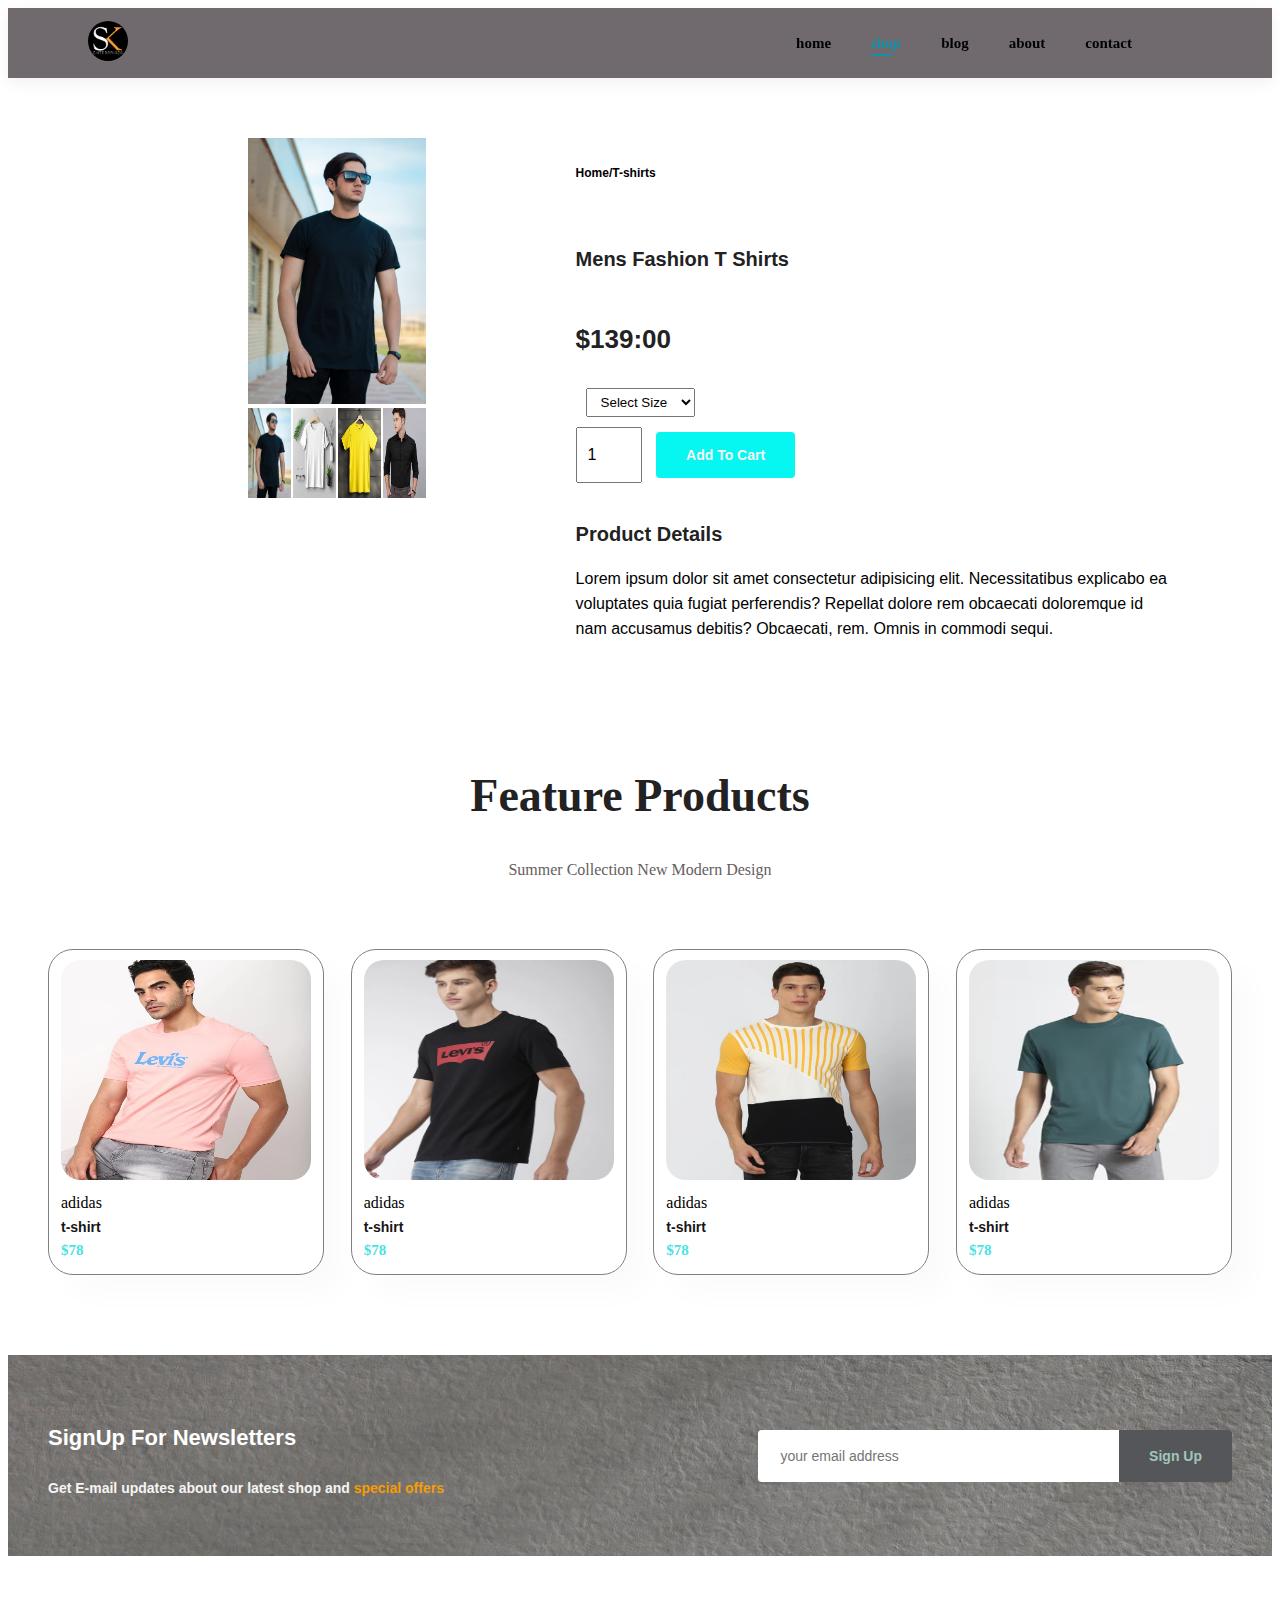
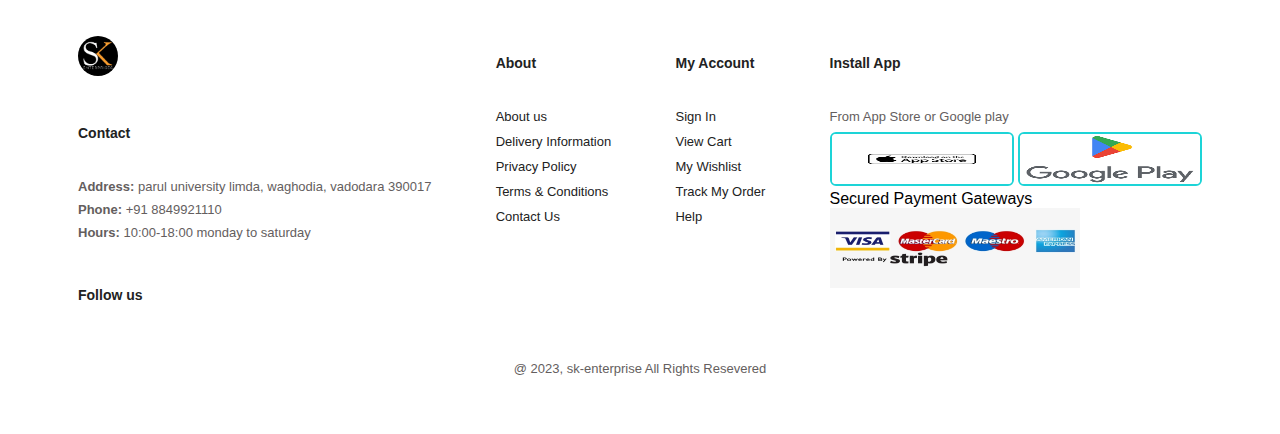
<file: sproduct.html>
<!DOCTYPE html>
<html lang="en">
<head>
    <meta charset="UTF-8">
    <meta name="viewport" content="width=device-width, initial-scale=1.0">
    <title>garmentsecommerce</title>
    <link rel="stylesheet" href="style.css">
    <link rel="stylesheet" href="script.js">
    <link rel="stylesheet" href="https://cdnjs.cloudflare.com/ajax/libs/font-awesome/6.4.2/css/all.min.css" integrity="sha512-z3gLpd7yknf1YoNbCzqRKc4qyor8gaKU1qmn+CShxbuBusANI9QpRohGBreCFkKxLhei6S9CQXFEbbKuqLg0DA==" crossorigin="anonymous" referrerpolicy="no-referrer" />
</head>
<body>
    <section id="header">
        <a href="#"><img src="img/logo.png" class="logo" alt=""> </a>
        <div>
            <ul id="navbar">
                <li><a href="index.html">home</a></li>
                <li><a class="active" href="index.shop">shop</a></li>
                <li><a href="index.blog">blog</a></li>
                <li><a href="index.about">about</a></li>
                <li><a href="index.contact">contact</a></li>
                <li id="lg-bag"><a href="cart.html"><i class="fa-solid fa-cart-shopping"></i></a></li>
                <a href="#" id="close"><i class="fa-solid fa-xmark"></i></a>
            </ul>
        </div>
        <div id="mobile">
            <a href="cart.html"><i class="fa-solid fa-cart-shopping"></i></a>
            <i id="bar" class="fas fa-outdent"></i>
        </div>
    </section>

    <section id="prodetails" class="section-p1">
        <div class="single-pro-img">
            <img src="img/product/f1.jpeg" width="100%" id="MainImg" alt="">
            <div class="small-img-group">
                <div class="small-img-col">
                    <img src="img/product/f1.jpeg" width="100%" class="small-img" alt="">
                </div>
                <div class="small-img-col">
                    <img src="img/product/f2.jpeg" width="100%" class="small-img" alt="">
                </div>
                <div class="small-img-col">
                    <img src="img/product/f3.avif" width="100%" class="small-img" alt="">
                </div>
                <div class="small-img-col">
                    <img src="img/product/f4.jpeg" width="100%" class="small-img" alt="">
                </div>
            </div>
        </div>
        <div class="single-product-details">
            <h6>Home/T-shirts</h6>
            <h4>Mens Fashion T Shirts</h4>
            <h2>$139:00</h2>
            <select>
                <option>Select Size</option>
                <option>XL</option>
                <option>XXL</option>
                <option>small</option>
                <option>large</option>
            </select>
            <input type="number" value="1">
            <button class="normal">Add To Cart</button>
            <h4>Product Details</h4>
            <span>Lorem ipsum dolor sit amet consectetur 
                adipisicing elit. Necessitatibus explicabo ea 
                voluptates quia fugiat perferendis? Repellat dolore
                 rem obcaecati doloremque id nam accusamus debitis?
                  Obcaecati, rem. Omnis in commodi sequi.</span>
        </div>
    </section>

    <section id="product1" class="section-p1">     
        <h2>Feature Products</h2>
        <p>Summer Collection New Modern Design</p>
        <div class="pro-container">
            <div class="pro">
                <img src="img/product/n1.webp" alt=""> 
                <div class="des">
                    <span>adidas</span>
                    <h5>t-shirt</h5>
                    <div class="star">
                        <i class="fas fa-star"></i>
                        <i class="fas fa-star"></i>
                        <i class="fas fa-star"></i>
                        <i class="fas fa-star"></i>
                        <i class="fas fa-star"></i>
                    </div>
                    <h4>$78</h4>
                </div>
                <a href="#"><i  class="fa-solid fa-cart-shopping "></i></a>
            </div>
            <div class="pro">
                <img src="img/product/n2.webp" alt=""> 
                <div class="des">
                    <span>adidas</span>
                    <h5>t-shirt</h5>
                    <div class="star">
                        <i class="fas fa-star"></i>
                        <i class="fas fa-star"></i>
                        <i class="fas fa-star"></i>
                        <i class="fas fa-star"></i>
                        <i class="fas fa-star"></i>
                    </div>
                    <h4>$78</h4>
                </div>
                <a href="#"><i  class="fa-solid fa-cart-shopping "></i></a>
            </div>
            <div class="pro">
                <img src="img/product/n3.webp" alt=""> 
                <div class="des">
                    <span>adidas</span>
                    <h5>t-shirt</h5>
                    <div class="star">
                        <i class="fas fa-star"></i>
                        <i class="fas fa-star"></i>
                        <i class="fas fa-star"></i>
                        <i class="fas fa-star"></i>
                        <i class="fas fa-star"></i>
                    </div>
                    <h4>$78</h4>
                </div>
                <a href="#"><i  class="fa-solid fa-cart-shopping "></i></a>
            </div>
            <div class="pro">
                <img src="img/product/n4.avif" alt=""> 
                <div class="des">
                    <span>adidas</span>
                    <h5>t-shirt</h5>
                    <div class="star">
                        <i class="fas fa-star"></i>
                        <i class="fas fa-star"></i>
                        <i class="fas fa-star"></i>
                        <i class="fas fa-star"></i>
                        <i class="fas fa-star"></i>
                    </div>
                    <h4>$78</h4>
                </div>
                <a href="#"><i  class="fa-solid fa-cart-shopping "></i></a>
            </div>
    
          
        </div>
    </section>

    <section id="newsletter" class="section-p1 section-m1">
        <div class="newstext">
            <h4>SignUp For Newsletters</h4>
            <p>Get E-mail updates about our latest shop and <span>special offers</span></p>
        </div>
        <div class="form">
            <input  type="text" placeholder="your email address">
            <button class="normal">Sign Up</button>

        </div>
    </section>

    <footer class="section-p1">
        <div class="col">
            <img  class="logo"    src="img/logo.png" alt="">
            <h4>Contact</h4>
            <p><strong>Address: </strong>parul university limda, waghodia, vadodara 390017</p>
            <p><strong>Phone: </strong>+91 8849921110</p>
            <p><strong>Hours: </strong>10:00-18:00 monday to saturday</p>
            <div class="follow">
                <h4>Follow us</h4>
                <div class="icon">
                    <i class="fab fa-facebook-f"></i>
                    <i class="fab fa-twitter"></i>
                    <i class="fab fa-instagram"></i>
                    <i class="fab fa-pinterest-p"></i>
                    <i class="fab fa-youtube"></i>
                </div>
            </div>
        </div>

        <div class="col">
            <h4>About</h4>
            <a href="#">About us</a>
            <a href="#">Delivery Information</a>
            <a href="#">Privacy Policy</a>
            <a href="#">Terms & Conditions</a>
            <a href="#">Contact Us</a>
        </div>
        <div class="col">
            <h4>My Account</h4>
            <a href="#">Sign In</a>
            <a href="#">View Cart</a>
            <a href="#">My Wishlist</a>
            <a href="#">Track My Order</a>
            <a href="#">Help</a>
        </div>
        <div class="col install">
            <h4>Install App</h4>
            <p>From App Store or Google play</p>
            <div class="row">
                <img src="img/pay/app.png" alt="">
                <img src="img/pay/play.png" alt="">
            </div>
            <div>Secured Payment Gateways</div>
            <img class="pay" src="img/pay/payment.png" alt="">
        </div>

        <div class="copyright">
            <p>@ 2023, sk-enterprise All Rights Resevered </p>
        </div>
    </footer>
    
    <script>
        var MainImg = document.getElementById("MainImg");
        var smallimg = document.getElementsByClassName("small-img");

        smallimg[0].onclick = function(){
            MainImg.src = smallimg[0].src;
        }
        smallimg[1].onclick = function(){
            MainImg.src = smallimg[1].src;
        }
        smallimg[2].onclick = function(){
            MainImg.src = smallimg[2].src;
        }
        smallimg[3].onclick = function(){
            MainImg.src = smallimg[3].src;
        }
    </script>



    <script src="script.js"> </script>
</body>
</html>
</file>
<file: style.css>
h2{
    font-size: 46px;
    line-height: 54px;
    color:#222;
}
h4{
    font-size: 20px;
    color:#222;
}
h6{
    font-size: 12px;
    font-weight: 700;
}
p{
    font-size: 16px;
    color: #645e5e;
    margin: 15px 0 20px 0;
}

.section-p1{
    padding: 40px 40px;
    margin-top: 10px;
    margin-bottom: 10px;
}
.section-m1{
    margin: 40px 0;
}
button.normal{
    font-size: 14px;
    font-weight: 600;
    padding: 15px 30px;
    color: black;
    background-color: white;
    border-radius: 4px;
    cursor:pointer;
    border: none;
    outline: none;
    transition: 0.2sec;

}
button.white{
    font-size: 11px;
    font-weight: 600;
    padding: 11px 18px;
    color: #fff;
    background-color:transparent;
    cursor:pointer;
    border:1px solid #fff;
    outline: none;
    transition: 0.2sec;

}
.body{
    width:100%;
}
#close{
    display: none;
}

/*header start here*/
#header{
    display:flex;
    align-items: center;
    justify-content: space-between;
    padding:20px 80px;
    background:rgb(112, 106, 111);
    box-shadow: 0  5px 15px rgba( 0, 0, 0, 0.06);
    z-index: 999;
    position: sticky;
    top:0;
    left:0;
    height:30px;
}
#header .logo{
    width:40px;
    border-radius: 40px;
}
#navbar{
    display: flex;
    align-items: center;
    justify-content: center;
}
#navbar li{
    list-style: none;
    padding: 0 20px;
    position: relative;
}
#navbar li a{
    text-decoration: none;
    font-size: 15px;
    font-weight: 600;
    color: black;
    transition:0.3sec ease;
}
#navbar li a:hover,
#navbar li a.active{
    color:rgb(19, 145, 167);
}
#navbar li a.active::after,
#navbar li a:hover::after{
    content:"";
    width:30%;
    height: 2px;
    background: rgb(19, 145, 167);
    position: absolute;
    bottom: -4px;
    left:20px;

}
#mobile{
    display:none;
    align-items: center;
}




/* home page */
#hero{
    background-image: url("img/hero4.avif");
    height:90vh;
    width:100%;
    background-size: cover;
    background-position: top 25% right 0%;
    padding: 0 80px;
    display: flex;
    align-items: flex start;
    flex-direction: column;
    justify-content: center;
}
#hero h4{
    padding-bottom: 15px;
    font-size: 28px;
    font-style:arial;

}
#hero h6{
    font-weight: 700;
    font-family: Arial, Helvetica, sans-serif;
    font-size: 12px;
}
#hero h2{
    font-family: Arial, Helvetica, sans-serif;
    font-size: 40px;
    padding-top: 5px;
    padding-bottom: 5px;
    margin-top: 0%;
    margin-bottom: 0%;
}
#hero h1{
    color:rgb(19, 145, 167);
    font-size: 50px;
    font-family: Arial, Helvetica, sans-serif;
    padding-top: 5px;
    padding-bottom: 5px;
    margin-top: 0%;
}
#hero button{
    background-image: url("img/button.jpeg");
    background-color: transparent;
    color:rgb(13, 15, 15);
    border:0;
    padding: 14px 80px 14px 65px;
    background-repeat: no-repeat;
    width: 10px;
    cursor:pointer;
    font-weight: 700;

}
#feature{
    display:flex;
    align-items: center;
    justify-content: space-between;
    flex-wrap: wrap;
    margin-top: 10px;
    margin-bottom: 10px;

}
#feature .fe-box{
    width: 180px;
    height: 140px;
    text-align: center;
    padding: 0px 0px;
    box-shadow: 20px 20px 34px rgba( 0, 0, 0, 0.03);
    border: 1px solid gray;
    border-radius: 4px;
}
#feature .fe-box:hover{
    box-shadow: 10px 10px 54px rgba(70, 62, 221, 0.01);
}
#feature .fe-box img{
    width:80px;
    height:60px;
    margin-bottom: 10px;
    margin-top: 30px;

}
#feature .fe-box h6{
    padding:9px 8px 6px 8px;
    line-height: 1;
    border-radius: 4px;
    color: rgb(12, 119, 119);
    background-color: rgb(142, 199, 206);
    margin-top: 8px;
    margin-bottom: 0px;

}
#feature .fe-box:nth-child(2) h6{
    background-color:rgb(142, 199, 206);
    margin-top: 8px;
    margin-bottom: 0px;
}
#feature .fe-box:nth-child(3) h6{
    background-color:rgb(142, 199, 206);
}
#feature .fe-box:nth-child(4) h6{
    background-color:rgb(142, 199, 206);
}
#feature .fe-box:nth-child(5) h6{
    background-color:rgb(142, 199, 206);
}
#feature .fe-box:nth-child(6) h6{
    background-color:rgb(142, 199, 206);
}
#product1 {
    text-align:center;
}
#product1 .pro-container{
    display:flex;
    justify-content: space-between;
    padding-top: 20px;
    flex-wrap: wrap;
    
}
#product1 .pro {
    width:20%;
    min-width: 250px;
    padding: 10px 12px;
    border: 1px solid gray;
    border-radius: 25px;
    cursor:pointer;
    box-shadow: 20px 20px 30px rgba( 0, 0, 0, 0.02);
    transition: 0.2sec ease;
    margin-top: 30px;
}
#product1 .pro:hover {
    box-shadow: 20px 20px 30px rgba( 0, 0, 0, 0.06);
}
#product1 .pro img {
    width:100%;
    border-radius: 20px;
    height:220px;
}
#product1 .pro .des{
    text-align:start;
    padding: 10px 0;
    height: 60px;
    margin-top: 0%;
    margin-bottom: 0%;
}
#product1 .pro .des h5{
    padding-top:7px;
    color:rgb(23, 21, 21);
    font-size:14px;
    font-family: 'Franklin Gothic Medium', 'Arial Narrow', Arial, sans-serif;
    margin-top: 0%;
    margin-bottom: 0%;
}
#product1 .pro .des i {
    font-size: 12px;
    color: rgb(223, 186, 39);
    margin-top: 0%;
    margin-bottom: 0%;
}
#product1 .pro .des h4{
    padding-top: 7px;
    font-size: 15px;
    font-weight: 700;
    color: rgb(76, 226, 226);
    margin-top: 0%;
    margin-bottom: 0%;
}
#product1 .pro .cart{
    width:40px;
    height:40px;
    line-height: 40px;
    border-radius: 50px;
    background-color: rgb(234, 234, 239);
    font-weight: 500;
    color: #21dc50;
    position: absolute;
    bottom: 20px;
    
    
}
#banner{
    display: flex;
    flex-direction: column;
    justify-content: center;
    align-items: center;
    text-align: center;
    background-image: url("img/banner.jpg");
    width: 100%;
    height: 40vh;
    background-size: cover;
    background-position: center;
    font-family: Arial, Helvetica, sans-serif;

}
#banner h4{
    color:white;
    font-size: 16px;
}
#banner h2{
    color: black;
    font-size: 30px;
    padding: 10px 0;
}
#banner h2 span{
    color: red;

}
#banner button:hover{
    background-color: aqua;
    color: beige;
}
#sm-banner {
    display: flex;
    justify-content:space-between;
    flex-wrap: wrap;
}
#sm-banner .banner-box{
    display: flex;
    flex-direction: column;
    justify-content: center;
    align-items: flex-start;
    background-image: url("img/product/banner1.jpg");
    min-width: 600px;
    height: 50vh;
    background-size: cover;
    background-position: center;
    font-family: Arial, Helvetica, sans-serif;
    padding: 30px;
}
#sm-banner .banner-box2{
    background-image: url("img/product/banner2.jpg");
}
#sm-banner h4{
    color:#fff;
    font-size:20px;
    font-weight: 300;
}
#sm-banner h2{
    color:#fff;
    font-size:28px;
    font-weight: 800;
}
#sm-banner span{
    color:#fff;
    font-size:14px;
    font-weight: 500;
    padding-bottom: 15px;
}
#sm-banner .banner-box:hover button{
    background-color: aqua;
    border: 1px solid aqua;
}
#banner3{
    display: flex;
    justify-content:space-between;
    flex-wrap: wrap;
    padding: 0 80px;
}
#banner3 .banner-box{
    display: flex;
    flex-direction: column;
    justify-content: center;
    align-items: flex-start;
    background-image: url("img/hero4.avif");
    min-width: 30%;
    height: 30vh;
    background-size: cover;
    background-position: center;
    font-family: Arial, Helvetica, sans-serif;
    padding: 0px;
    margin-bottom: 20px;
} 
#banner3 .banner-box2{
    background-image: url("img/ban1.jpg");
} 
#banner3 .banner-box3{
    background-image: url("img/ban2.jpg");
} 
#banner3 h2{
    color:#fff;
    font-weight:900;
    font-size:22px;

}
#banner3 h3{
    color:#e81717;
    font-weight:800;
    font-size:15px;
}
#newsletter{
    display:flex;
    justify-content: space-between;
    flex-wrap: wrap;
    align-items: center;
    background-image: url("img/product/banner3.jpg");
    background-repeat: no-repeat;
    background-position: 20% 30%;
    background-color: #f6f2f2;
    
}
#newsletter h4{
    font-size:22px ;
    font-weight:700 ;
    color:#fff;
    font-family: Arial, Helvetica, sans-serif;
}
#newsletter p{
    font-size:14px ;
    font-weight:600 ;
    color:#f6f4f4;
    font-family: Arial, Helvetica, sans-serif;
}
#newsletter p span{
    color:#f79b06;
}
#newsletter .form{
    display:flex;
    width:40%;;
}
#newsletter input{
    height:3.125rem;
    padding:0 1.5em;
    font-size:14px;
    width:100%;
    border:1px solid transparent;
    border-radius:4px;
    outline:none;
    border-top-right-radius: 0px;
    border-bottom-right-radius: 0px;
}
#newsletter button{
    background-color: rgb(85, 86, 89);
    color: rgb(160, 198, 185);
    white-space: nowrap;
    border-top-left-radius: 0;
    border-bottom-left-radius: 0;
}
/* footer start here */

footer{
    display: flex;
    flex-wrap: wrap;
    justify-content: space-between;
    font-family: Arial, Helvetica, sans-serif;

}
footer .col{
    display: flex;
    flex-direction: column;
    align-items: flex-start;
    margin-bottom: 20px;
    margin-left: 30px;
    margin-right: 30px;
}
footer .logo{
    margin-bottom: 30px;
    width:40px;
    height:40px;
    border-radius: 20px;
}
footer h4{
    font-size: 14px;
    padding-bottom: 20px;
}
footer p{
    font-size: 13px;
    margin: 0 0 8px 0;
}
footer a{
    font-size: 13px;
    text-decoration: none;
    color:#222;
    margin-bottom: 10px;
}
footer .follow{
    margin-top: 20px;
}
footer .foolow i{
    color:#706e6e;
    padding-right: 4px;
    cursor:pointer;
}
footer .install .row img{
     border: 2px solid rgb(29, 212, 215);
     border-radius: 6px;
     margin-top: 0px;
     padding-top: 0px;
     padding-bottom: 0px;
     width: 180px;
     height: 50px;

}
footer .install .img{
    margin:10px 0 15px 0;
}
footer .install .pay{
    width: 250px;
    height:80px;
}
footer .foolow i:hover,
footer a:hover{
    color:aqua;
}
footer .copyright{
    width:100%;
    text-align: center;
}
/*shop page start here*/
#page-header{
  display: flex;
    justify-content: center;
    text-align: center;
    flex-direction: column;
    padding:14px;   background-image: url("img/hero4.avif");
    width: 100%;
    height: 40vh;
    background-size: cover;
   
}
#page-header h2,
#page-header p{
    color: #f6f4f4;
}
#pagination{
    text-align: center;
}
#pagination a{
    text-decoration: none;
    background-color: aqua;
    padding: 15px 20px;
    border-radius: 4px;
    color: #f6f2f2;
    font-weight: 600;
}
#pagination a i{
    font-size: 16px;
    font-weight: 600;
}
/* single product */

#prodetails{
    display: flex;
    margin-top: 20px;
}

#prodetails .single-pro-img{
    width:15%;
    margin-right: 150px;
    margin-left: 200px;
}
.small-img-group {
    display: flex;
    justify-content:space-between;
    
    

}
.small-img-col{
    flex-basis: 24%;
    cursor: pointer;
    
}
.small-img{
    height: 10vh;
}
#prodetails .single-product-details{
    width: 50%;
    padding-top: 30px;
    font-family: Arial, Helvetica, sans-serif;
    padding: 0%;
    margin: 0%;
}
#prodetails .single-product-details h4{
    padding:40px 0 20px 0;
    margin: 0%;
}
#prodetails .single-product-details h2{
    font-size: 26px;
}
#prodetails .single-product-details select{
    display:block;
    padding:5px 10px;
    margin:10px;
}
#prodetails .single-product-details input:focus{
    outline: none;
}
#prodetails .single-product-details input {
    width:50px;
    height:50px;
    padding-left: 10px;
    font-size: 16px;
    margin-right: 10px;
}
#prodetails .single-product-details button{
    background:rgb(6, 246, 242);
    color: #f6f2f2;
}
#prodetails .single-product-details span{
    line-height: 25px;
}
/* blog page start here */

#page-header .blog-header{
    display: flex;
      justify-content: center;
      text-align: center;
      flex-direction: column;
      padding:14px;   background-image: url("img/hero4.avif");
      width: 100%;
      height: 40vh;
      background-size: cover;

}
#blog{
    padding:150px 150px 0 150px;
}
#blog .blog-box{
    display: flex;
    align-items: center;
    width: 100%;
}
#blog .blog-img{
    width:50%;
    margin-right:40px;
}
#blog img{
    width:100%;
    height:300px;
    object-fit:cover;
}
#blog .blog-details{
    width:50%;
}
#blog .blog-details a{
    text-decoration: none;
    font-size: 11px;
    color:black;
    font-weight: 700;
    transition: 0.3s;
}
#blog .blog-details a::after{
    content:"";
    width:50px;
    height:1px;
    background-color:black;
    position: absolute;
    top:4px;
    right:-60px;
}
#blog .blog-details a:hover{
    color: aqua;
}


/* media query start here */
@media(max-width:799px){
    .section-p1{

    }
    #navbar {
        display:flex;
        flex-direction: column;
        align-items: flex-start;
        justify-content: flex-start;
        position: fixed;
        top:0;
        right:-300px;
        height:100vh;
        width: 300px;
        background-color: antiquewhite;
        box-shadow: 0 40px 60px rgba( 0, 0, 0, 0.01);
        padding:80px 0 0 10px;
        transition: 0.3s;
    }
    #navbar.active{
        right:0px;
    }
    #navbar li{
        margin-bottom: 25px;
    }
    #mobile{
        display:flex;
        align-items: center;
    }
    #mobile i{
        color:#222;
        font-size: 24px;
        padding-left: 20px;
    }

    #close{
        display:initial;
        position: absolute;
        top:30px;
        left:30px;
        color:#222;
        font-size: 24px;
    }
    #lg-bag{
        display: none;
    }
    #hero{
        height:70vh;
        padding:0 80px;
        background-position: top 30% right 30%;
    }
    #feature{
        justify-content: center;
    }
    #feature .fe-box{
        margin: 15px 15px;
    }
    #product1 .pro-container{
        justify-content: center;
    }
    #product1 .pro{
        margin:15px;
    }
    #banner {
        height:20vh;
    }
    #sm-banner .banner-box {
        min-width: 100%;
        height: 30vh;
    }
    #banner3 {
        padding:0 40px;
    }
    #banner3 .banner-box{
        width:28%;
    }
    #newsletter .form{
        width:70%;
    }
}
@media(max-width:477px){
    .section-p1{
        padding: 20px;
    }
    #header{
        padding:10px 30px;
    }
    h1{
        font-size: 38px;
    }
    h2{
        font-size: 32px;
    }
    #hero{
        padding:0 20px;
        background-position: 55%;
    }
    #feature {
        justify-content: space-between;
    }
    #feature .fe-box{
        width: 150px;
        margin: 0 0 15px 0;
    }
    #product1 .pro{
        width:100%;
    }
    #banner {
        height:40vh;
    }
    #banner h2{
        padding: 0;
        margin: 0;
    }
    #sm-banner .banner-box {
        height: 40vh;
    }
    #sm-banner .banner-box2 {
        margin-top: 20px;
    }
    #banner3 {
        padding: 0 20px;
    }
    #banner3 .banner-box {
        width: 100%;
    }
    #newsletter {
        padding: 40px 20px;
    }
    #newsletter .form {
        width: 100%;
    }
    footer .copyright{
        text-align: start;
    }

    /* single product */
    #prodetails{
        display: flex;
        flex-direction: column;

    }
    #prodetails .single-pro-image{
        width: 100%;
        margin: 0px;
    }
    #prodetails .single-product-details{
        width: 100%;
    }
}
</file>
